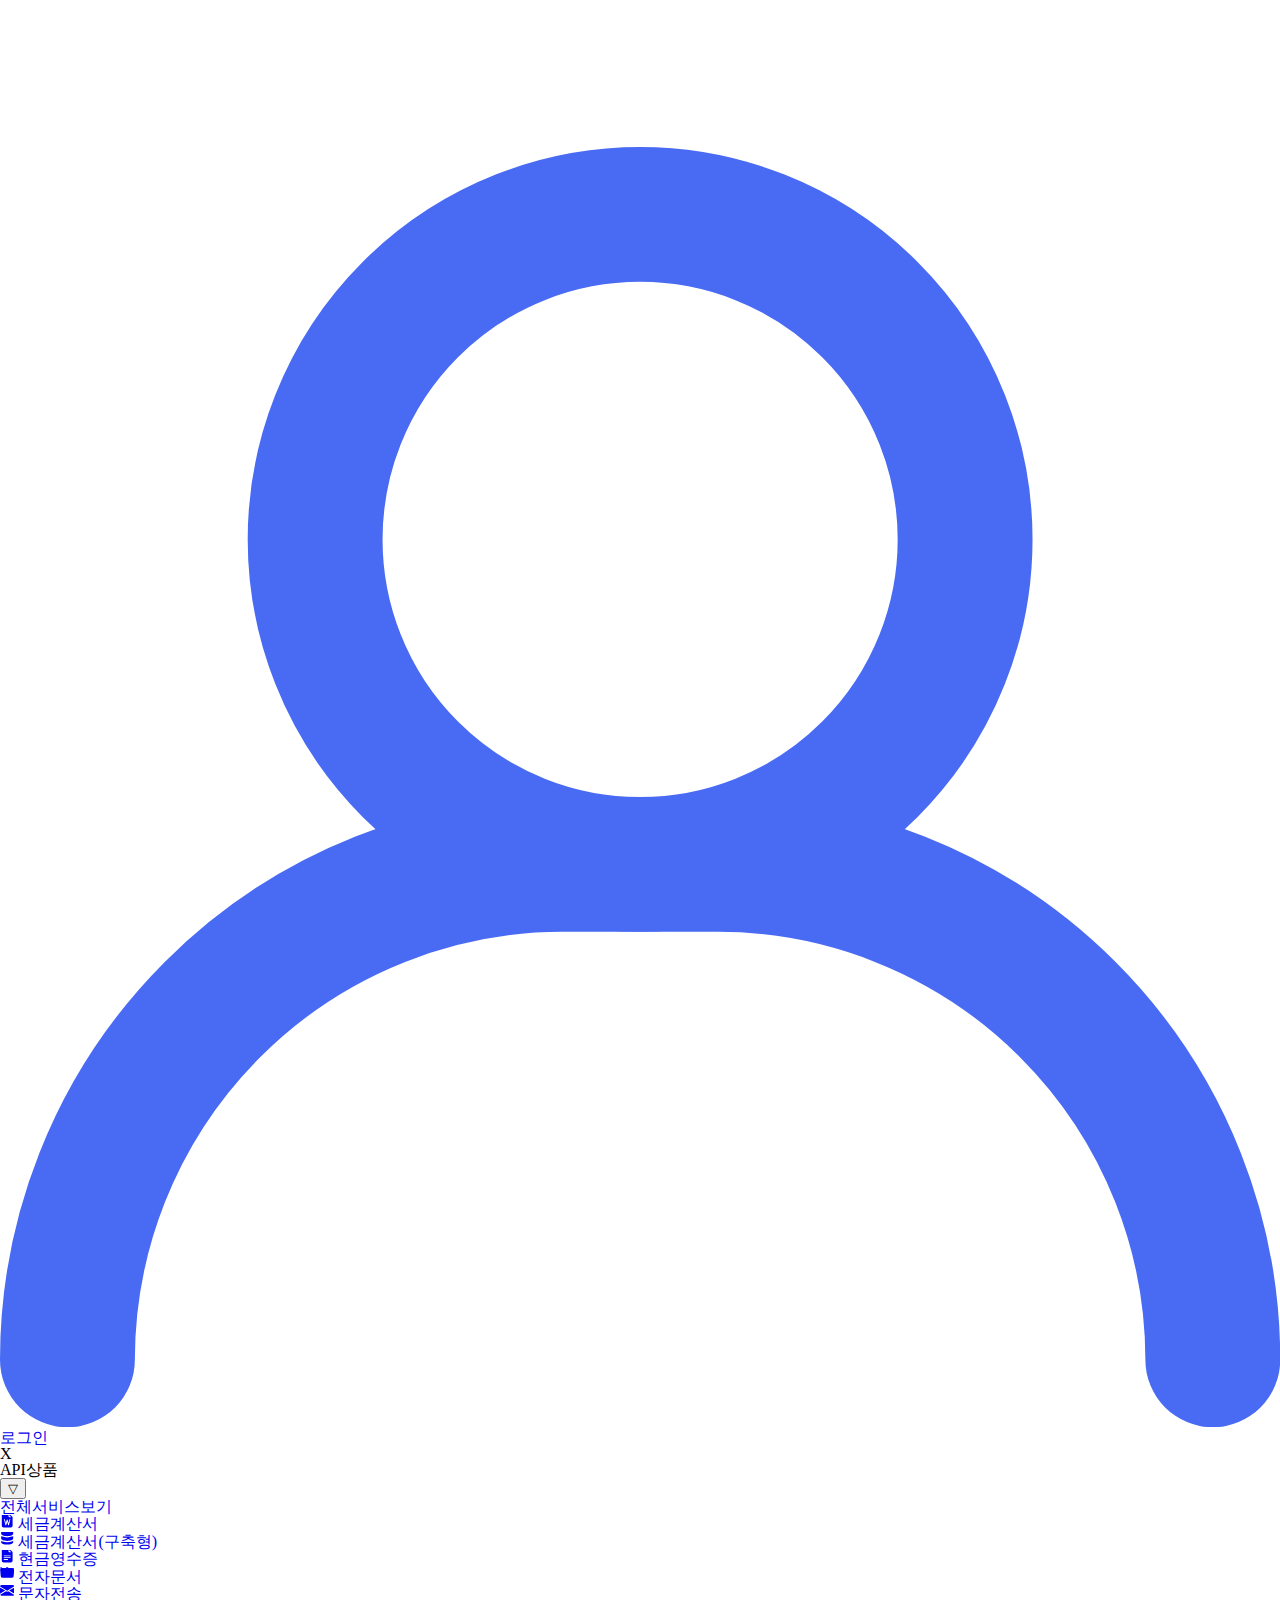
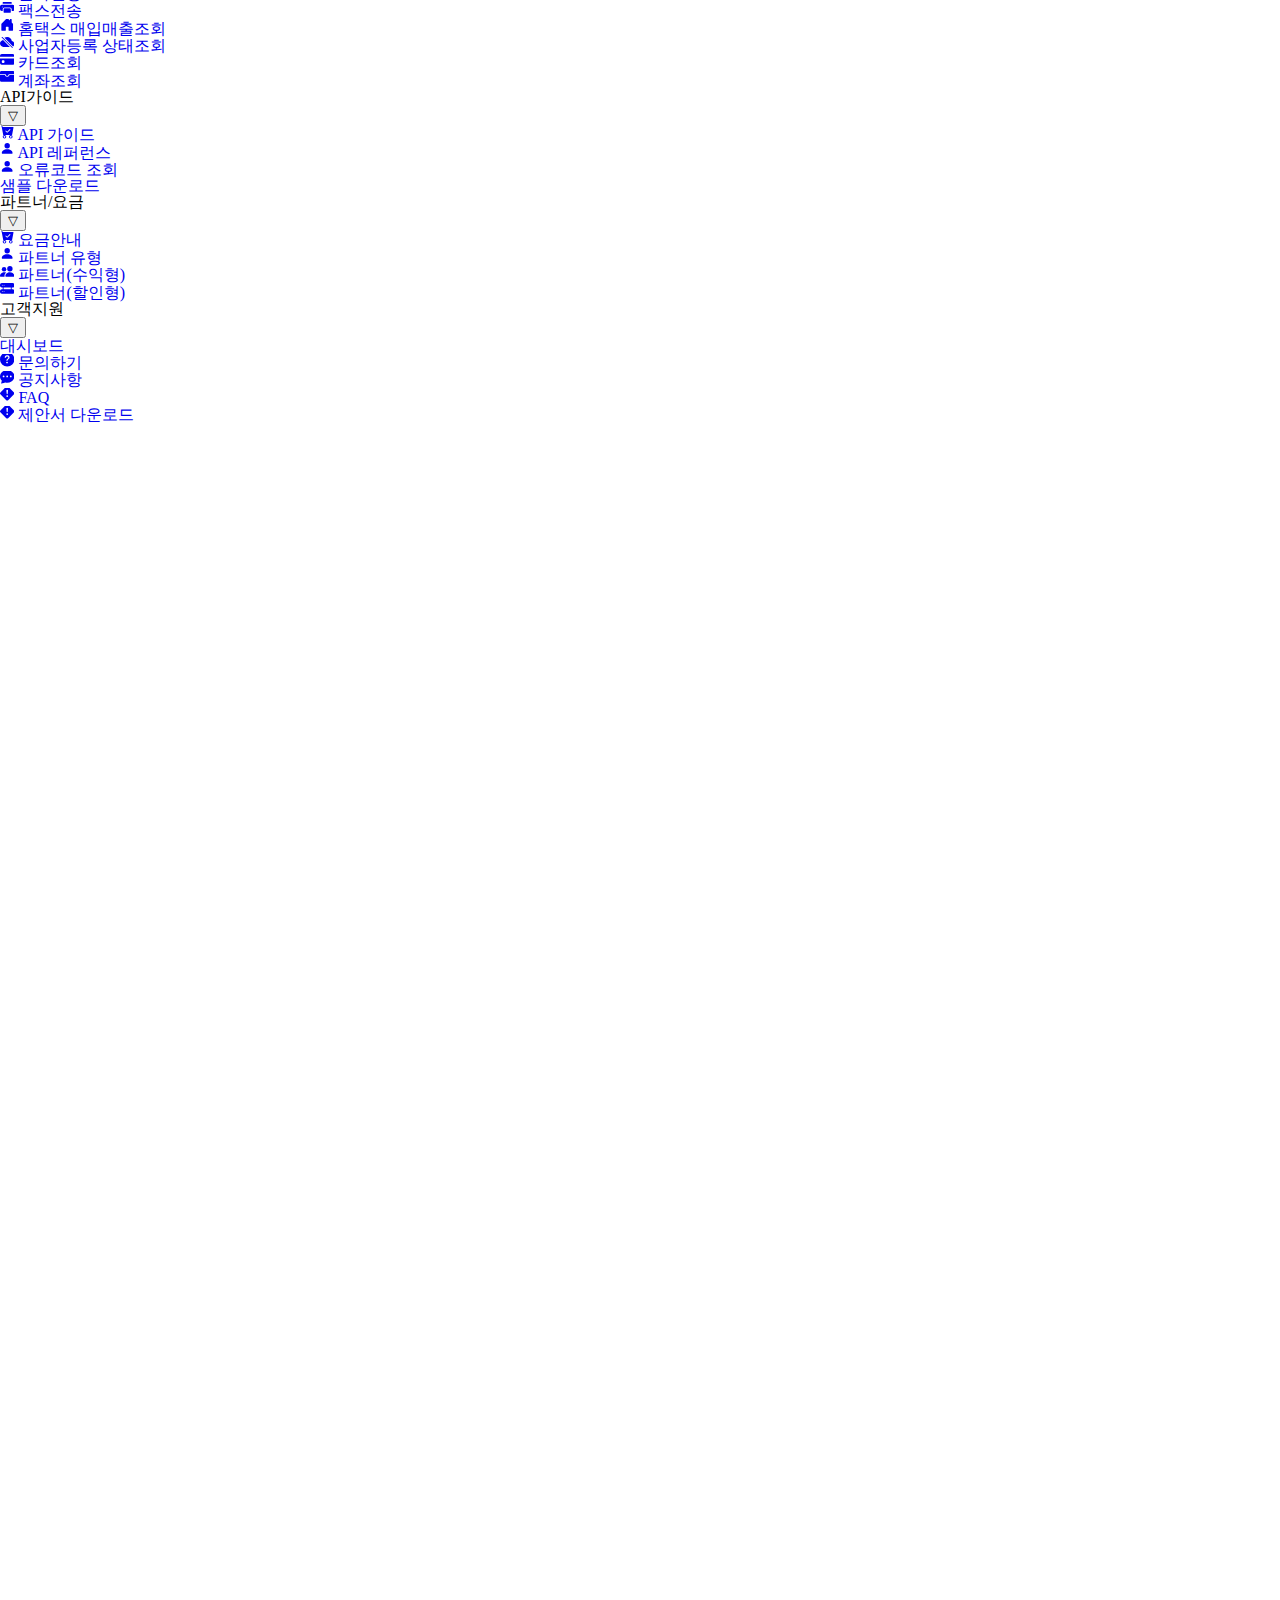
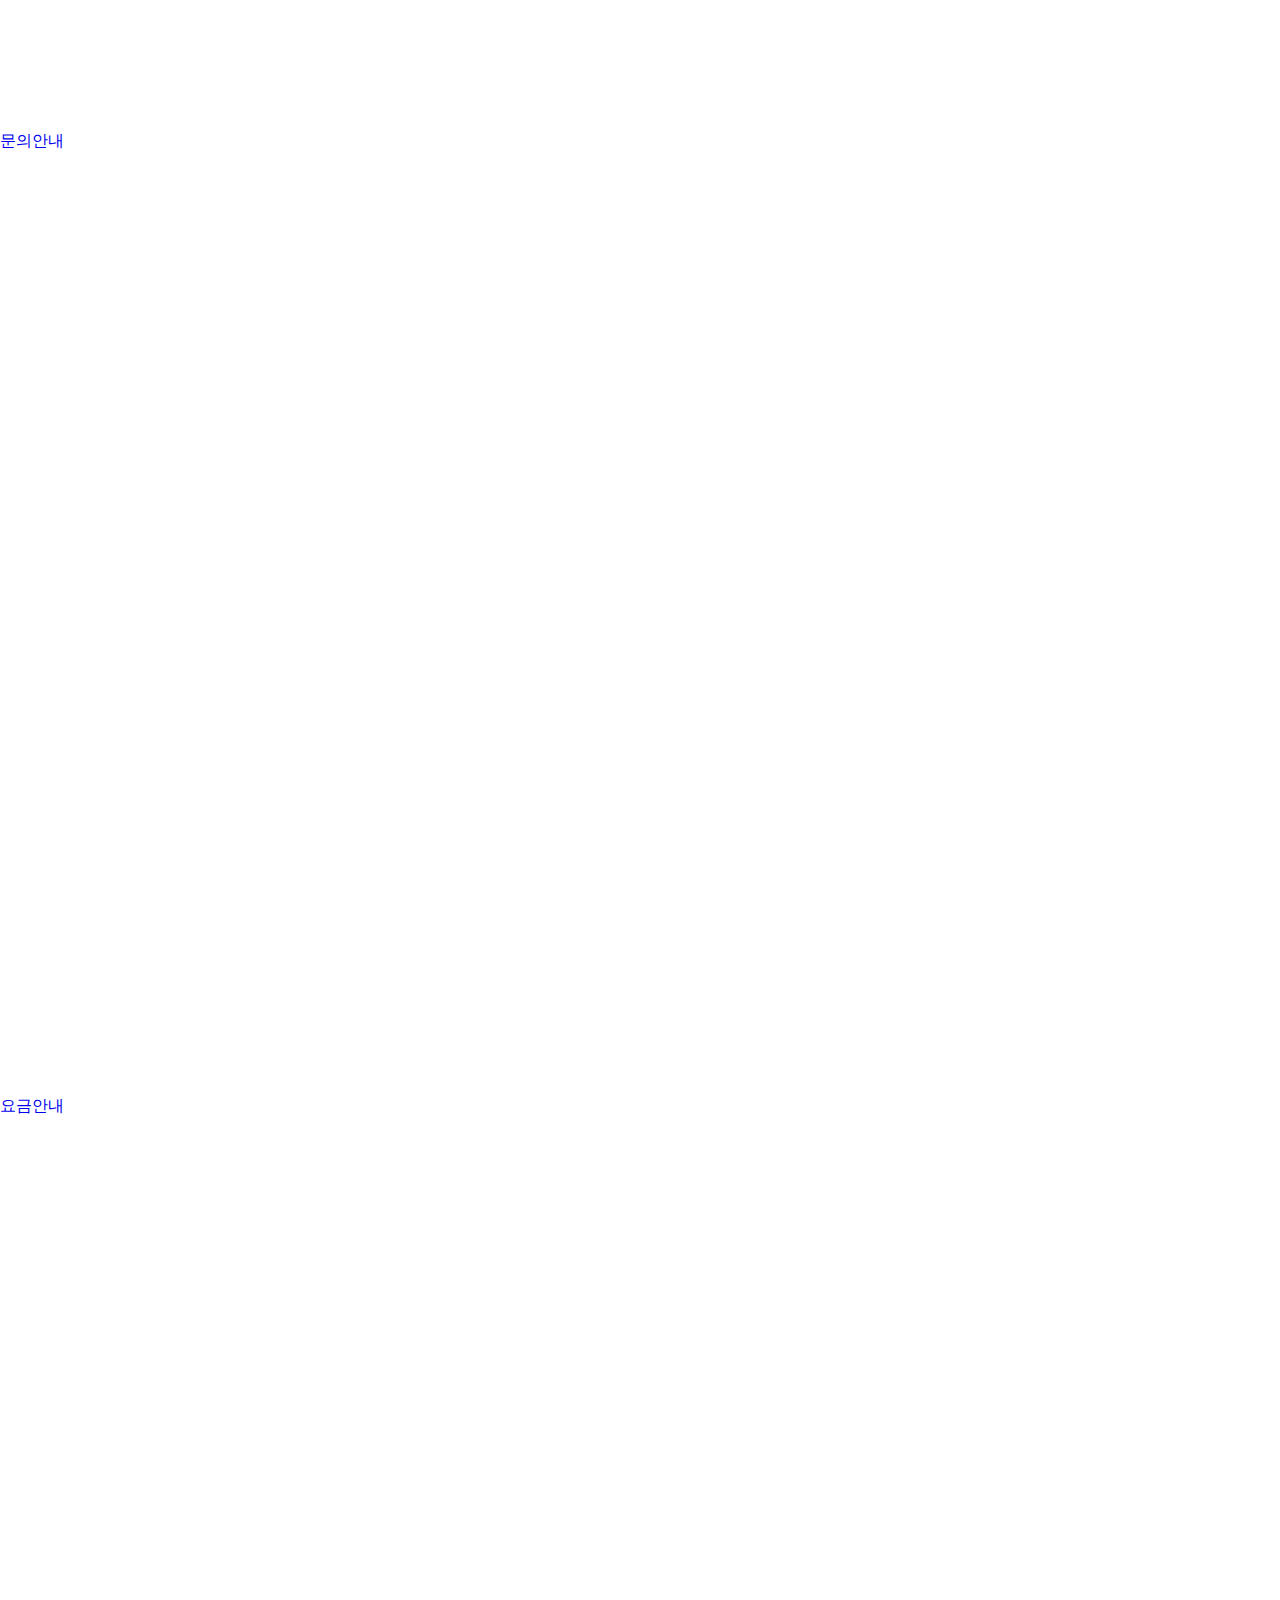
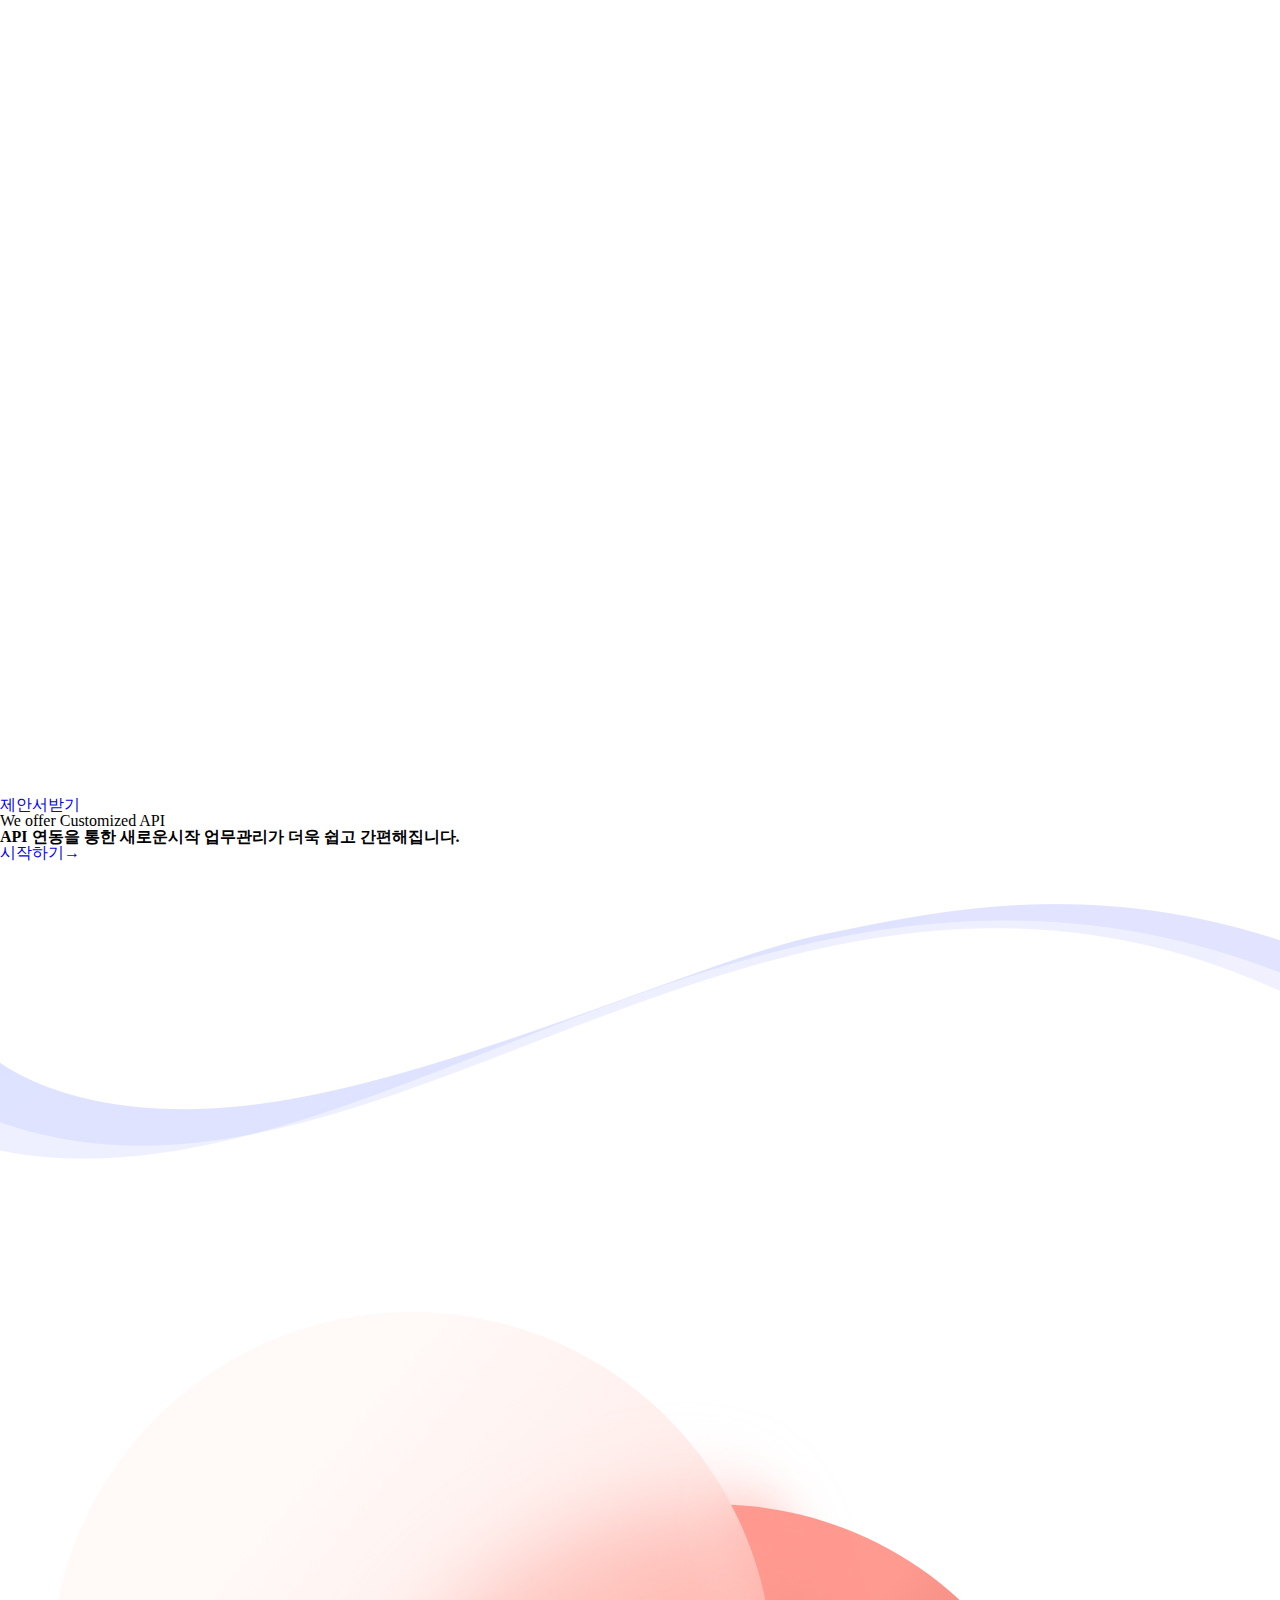
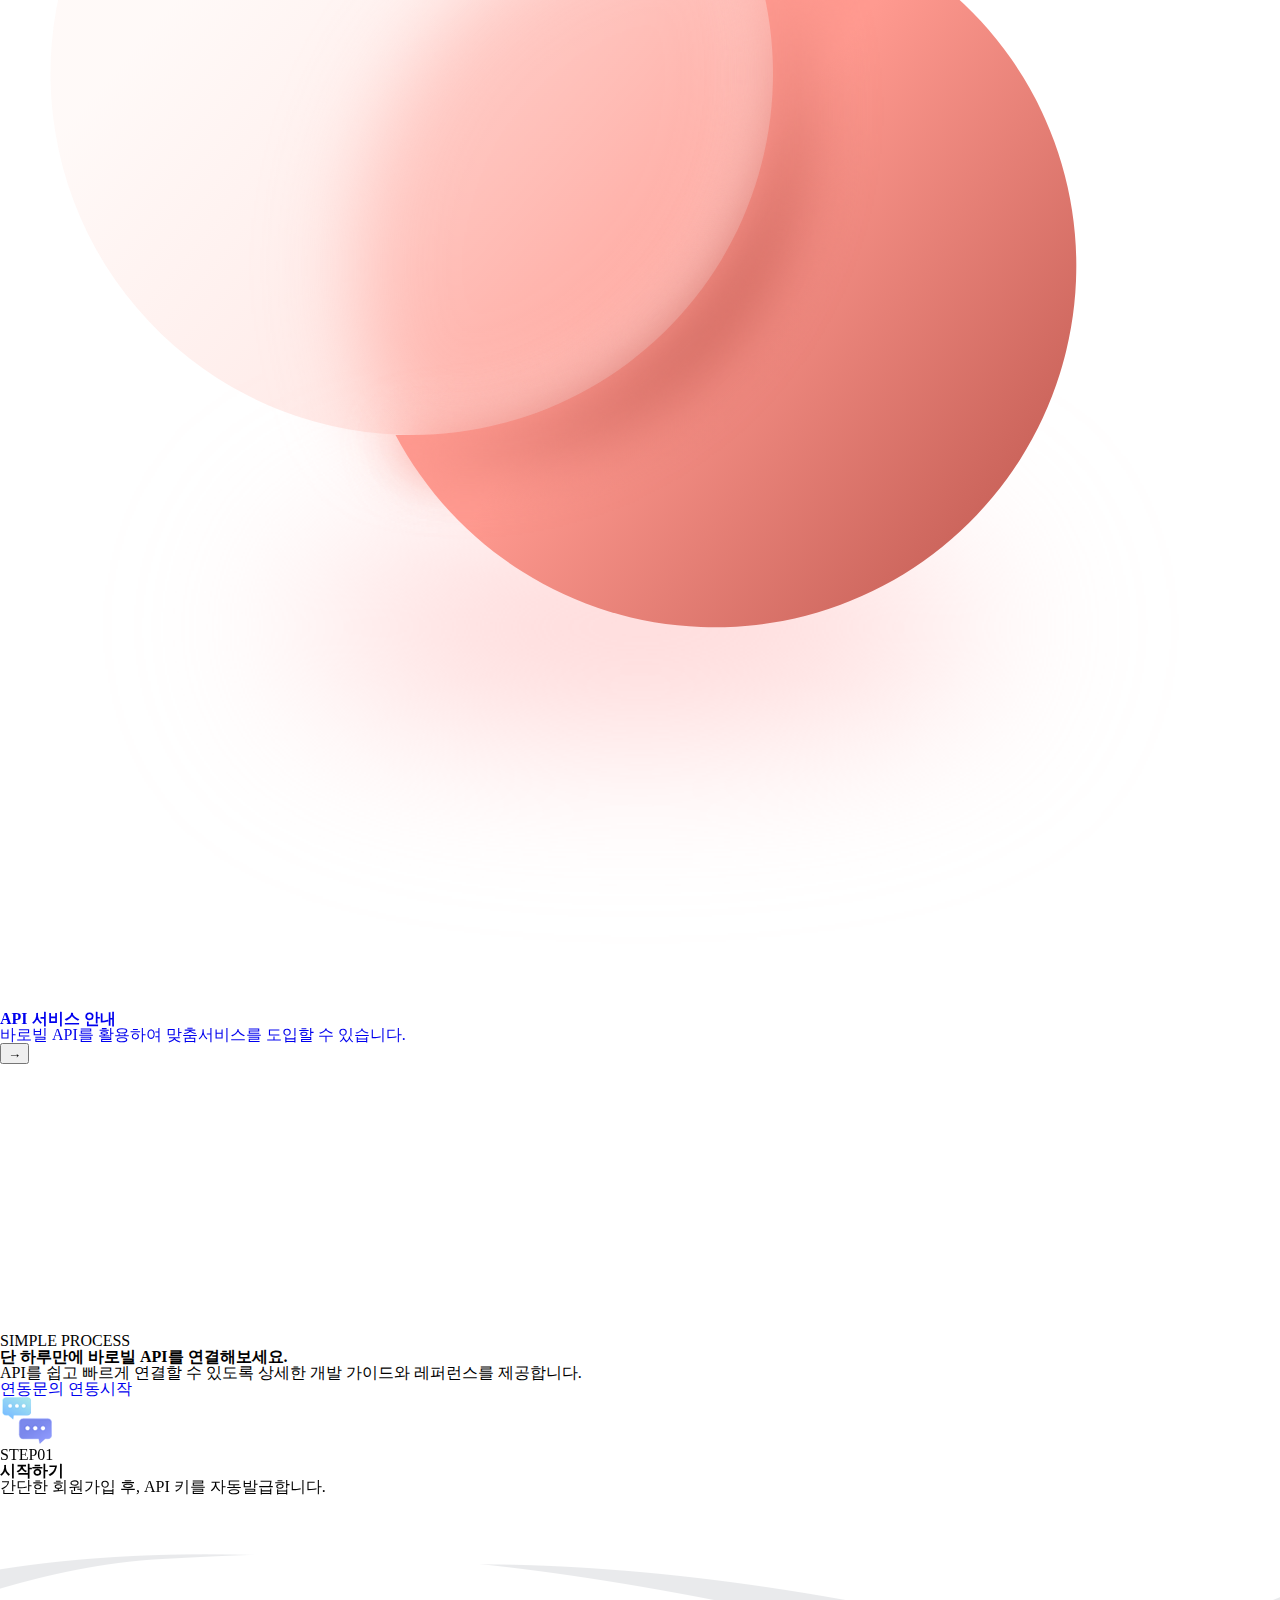
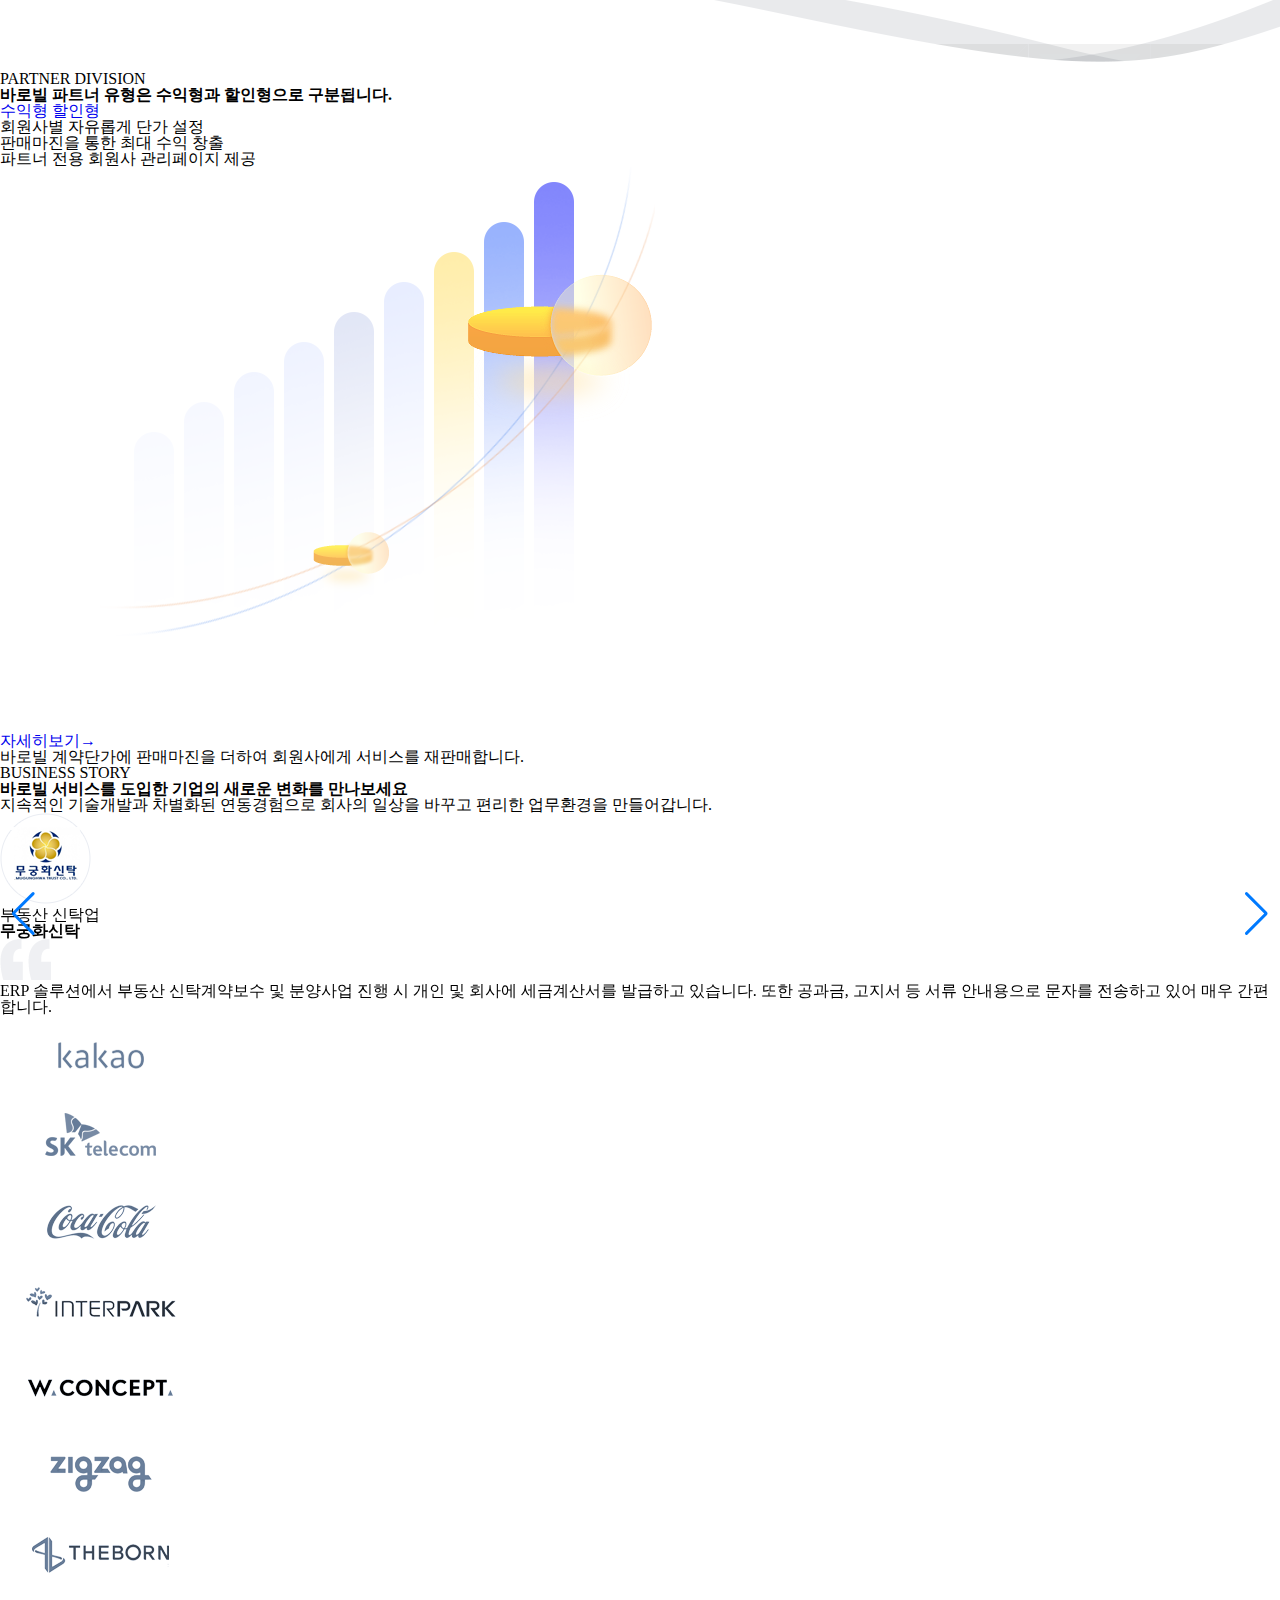
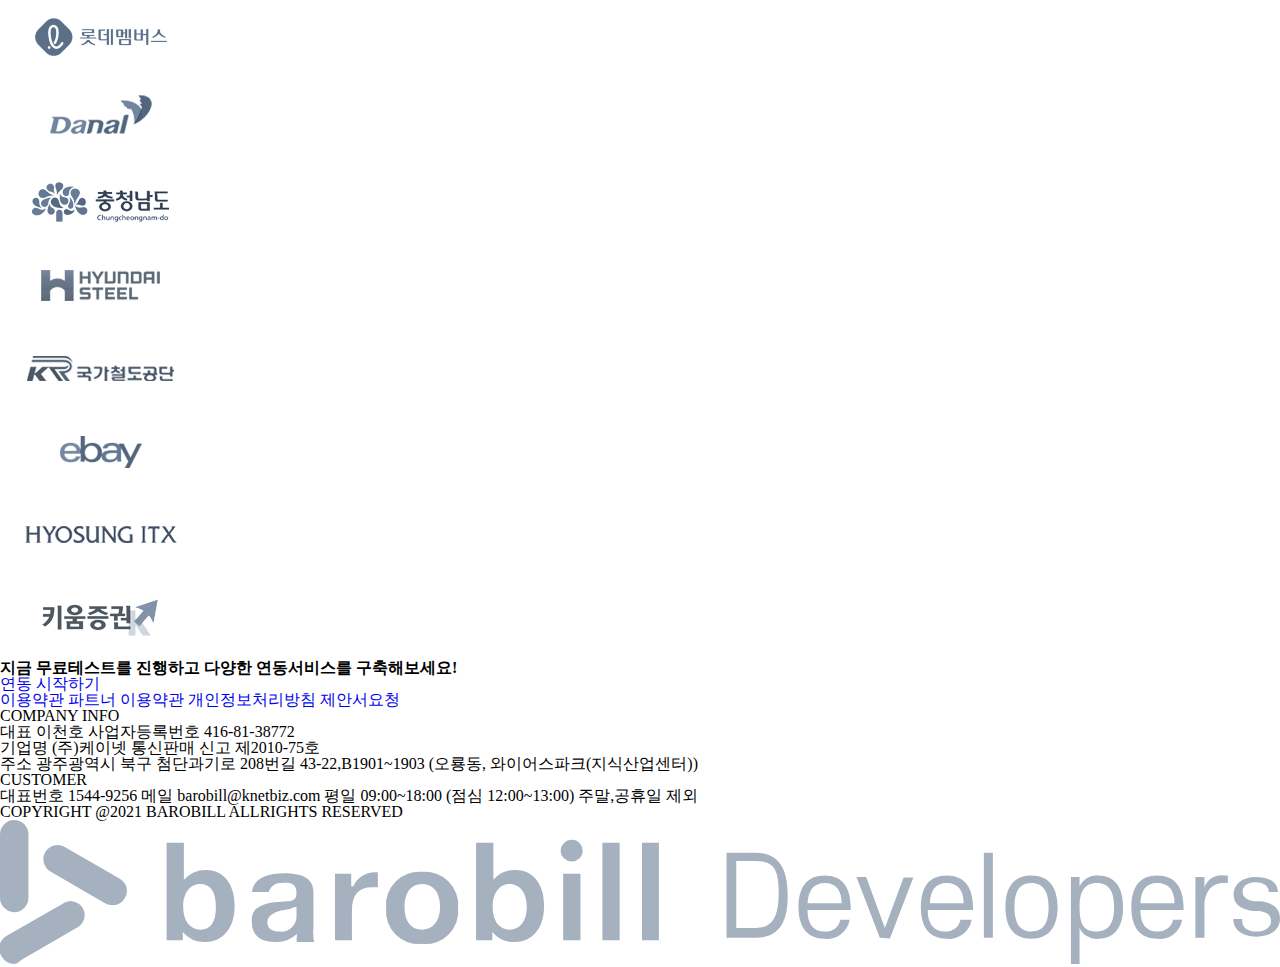
<file: index.html>
<!DOCTYPE html>
<html lang="en">

<head>
    <meta charset="UTF-8">
    <meta http-equiv="X-UA-Compatible" content="IE=edge">
    <meta name="viewport" content="width=device-width, initial-scale=1.0">
    <title>barobill-clone</title>
    <link rel="stylesheet" href="./index.css">
    <link rel="preconnect" href="https://fonts.googleapis.com">
    <link rel="preconnect" href="https://fonts.gstatic.com" crossorigin>
    <link
        href="https://fonts.googleapis.com/css2?family=Nunito+Sans&family=Playfair+Display:ital@1&family=Water+Brush&display=swap"
        rel="stylesheet">
    <script defer src="./index.js"></script>
    <link rel="stylesheet" href="https://unpkg.com/swiper/swiper-bundle.min.css" />
</head>

<body>
    <header>
        <div>
            <a href="#">
                <img src="./바로빌 개발자센터 _ 비즈니스 데이터 API 연동_ 전자세금계산서 구축/logo-white.svg" alt="">
            </a>
            <div class="burger">
                <div class="burger_icon">
                    <span></span>
                    <span></span>
                    <span></span>
                </div>
            </div>
        </div>
    </header>

    <div class="burger_popup">
        <div class="popup_all">
            <div class="popup-top">
                <a href="#">
                    <img src="./바로빌 개발자센터 _ 비즈니스 데이터 API 연동_ 전자세금계산서 구축/로그인 아이콘.svg" alt="">
                    <p>로그인</p>
                </a>
                <span>X</span>
            </div>
            <ul class="popup-middle">
                <li>
                    <p>API상품</p>
                    <button>▽</button>
                    <div class="sub_menu">
                        <ul>
                            <li><a href="#">
                                    <p>전체서비스보기</p>
                                </a>
                            </li>
                            <li>
                                <a href="#">
                                    <svg data-v-125ef032="" viewBox="0 0 16 16" width="1em" height="1em"
                                        focusable="false" role="img" aria-label="file earmark word fill"
                                        xmlns="http://www.w3.org/2000/svg" fill="currentColor"
                                        class="bi-file-earmark-word-fill text-gray-600 mr-1 b-icon bi"
                                        style="font-size: 90%;">
                                        <g data-v-125ef032="" transform="translate(0 -2)">
                                            <g data-v-125ef032="">
                                                <path
                                                    d="M9.293 0H4a2 2 0 0 0-2 2v12a2 2 0 0 0 2 2h8a2 2 0 0 0 2-2V4.707A1 1 0 0 0 13.707 4L10 .293A1 1 0 0 0 9.293 0zM9.5 3.5v-2l3 3h-2a1 1 0 0 1-1-1zM5.485 6.879l1.036 4.144.997-3.655a.5.5 0 0 1 .964 0l.997 3.655 1.036-4.144a.5.5 0 0 1 .97.242l-1.5 6a.5.5 0 0 1-.967.01L8 9.402l-1.018 3.73a.5.5 0 0 1-.967-.01l-1.5-6a.5.5 0 1 1 .97-.242z">
                                                </path>
                                            </g>
                                        </g>
                                    </svg>
                                    세금계산서
                                </a>
                            </li>
                            <li>
                                <a href="#">
                                    <svg data-v-125ef032="" viewBox="0 0 16 16" width="1em" height="1em"
                                        focusable="false" role="img" aria-label="server"
                                        xmlns="http://www.w3.org/2000/svg" fill="currentColor"
                                        class="bi-server text-gray-600 mr-1 b-icon bi" style="font-size: 90%;">
                                        <g data-v-125ef032="" transform="translate(0 -2)">
                                            <g data-v-125ef032="">
                                                <path
                                                    d="M1.333 2.667C1.333 1.194 4.318 0 8 0s6.667 1.194 6.667 2.667V4c0 1.473-2.985 2.667-6.667 2.667S1.333 5.473 1.333 4V2.667z">
                                                </path>
                                                <path
                                                    d="M1.333 6.334v3C1.333 10.805 4.318 12 8 12s6.667-1.194 6.667-2.667V6.334c-.43.32-.931.58-1.458.79C11.81 7.684 9.967 8 8 8c-1.967 0-3.81-.317-5.21-.876a6.508 6.508 0 0 1-1.457-.79z">
                                                </path>
                                                <path
                                                    d="M14.667 11.668c-.43.319-.931.578-1.458.789-1.4.56-3.242.876-5.209.876-1.967 0-3.81-.316-5.21-.876a6.51 6.51 0 0 1-1.457-.79v1.666C1.333 14.806 4.318 16 8 16s6.667-1.194 6.667-2.667v-1.665z">
                                                </path>
                                            </g>
                                        </g>
                                    </svg>
                                    세금계산서(구축형)
                                </a>
                            </li>
                            <li>
                                <a href="#">
                                    <svg data-v-125ef032="" viewBox="0 0 16 16" width="1em" height="1em"
                                        focusable="false" role="img" aria-label="file earmark text fill"
                                        xmlns="http://www.w3.org/2000/svg" fill="currentColor"
                                        class="bi-file-earmark-text-fill text-gray-600 mr-1 b-icon bi"
                                        style="font-size: 90%;">
                                        <g data-v-125ef032="" transform="translate(0 -2)">
                                            <g data-v-125ef032="">
                                                <path
                                                    d="M9.293 0H4a2 2 0 0 0-2 2v12a2 2 0 0 0 2 2h8a2 2 0 0 0 2-2V4.707A1 1 0 0 0 13.707 4L10 .293A1 1 0 0 0 9.293 0zM9.5 3.5v-2l3 3h-2a1 1 0 0 1-1-1zM4.5 9a.5.5 0 0 1 0-1h7a.5.5 0 0 1 0 1h-7zM4 10.5a.5.5 0 0 1 .5-.5h7a.5.5 0 0 1 0 1h-7a.5.5 0 0 1-.5-.5zm.5 2.5a.5.5 0 0 1 0-1h4a.5.5 0 0 1 0 1h-4z">
                                                </path>
                                            </g>
                                        </g>
                                    </svg>
                                    현금영수증
                                </a>
                            </li>
                            <li>
                                <a href="#">
                                    <svg data-v-125ef032="" viewBox="0 0 16 16" width="1em" height="1em"
                                        focusable="false" role="img" aria-label="folder fill"
                                        xmlns="http://www.w3.org/2000/svg" fill="currentColor"
                                        class="bi-folder-fill text-gray-600 mr-1 b-icon bi" style="font-size: 90%;">
                                        <g data-v-125ef032="" transform="translate(0 -2)">
                                            <g data-v-125ef032="">
                                                <path
                                                    d="M9.828 3h3.982a2 2 0 0 1 1.992 2.181l-.637 7A2 2 0 0 1 13.174 14H2.826a2 2 0 0 1-1.991-1.819l-.637-7a1.99 1.99 0 0 1 .342-1.31L.5 3a2 2 0 0 1 2-2h3.672a2 2 0 0 1 1.414.586l.828.828A2 2 0 0 0 9.828 3zm-8.322.12C1.72 3.042 1.95 3 2.19 3h5.396l-.707-.707A1 1 0 0 0 6.172 2H2.5a1 1 0 0 0-1 .981l.006.139z">
                                                </path>
                                            </g>
                                        </g>
                                    </svg>
                                    전자문서
                                </a>
                            </li>
                            <li>
                                <a href="#">
                                    <svg data-v-125ef032="" viewBox="0 0 16 16" width="1em" height="1em"
                                        focusable="false" role="img" aria-label="envelope fill"
                                        xmlns="http://www.w3.org/2000/svg" fill="currentColor"
                                        class="bi-envelope-fill text-gray-600 mr-1 b-icon bi" style="font-size: 90%;">
                                        <g data-v-125ef032="" transform="translate(0 -2)">
                                            <g data-v-125ef032="">
                                                <path
                                                    d="M.05 3.555A2 2 0 0 1 2 2h12a2 2 0 0 1 1.95 1.555L8 8.414.05 3.555zM0 4.697v7.104l5.803-3.558L0 4.697zM6.761 8.83l-6.57 4.027A2 2 0 0 0 2 14h12a2 2 0 0 0 1.808-1.144l-6.57-4.027L8 9.586l-1.239-.757zm3.436-.586L16 11.801V4.697l-5.803 3.546z">
                                                </path>
                                            </g>
                                        </g>
                                    </svg>
                                    문자전송
                                </a>
                            </li>
                            <li>
                                <a href="#">
                                    <svg data-v-125ef032="" viewBox="0 0 16 16" width="1em" height="1em"
                                        focusable="false" role="img" aria-label="printer fill"
                                        xmlns="http://www.w3.org/2000/svg" fill="currentColor"
                                        class="bi-printer-fill text-gray-600 mr-1 b-icon bi" style="font-size: 90%;">
                                        <g data-v-125ef032="" transform="translate(0 -2)">
                                            <g data-v-125ef032="">
                                                <path
                                                    d="M5 1a2 2 0 0 0-2 2v1h10V3a2 2 0 0 0-2-2H5zm6 8H5a1 1 0 0 0-1 1v3a1 1 0 0 0 1 1h6a1 1 0 0 0 1-1v-3a1 1 0 0 0-1-1z">
                                                </path>
                                                <path
                                                    d="M0 7a2 2 0 0 1 2-2h12a2 2 0 0 1 2 2v3a2 2 0 0 1-2 2h-1v-2a2 2 0 0 0-2-2H5a2 2 0 0 0-2 2v2H2a2 2 0 0 1-2-2V7zm2.5 1a.5.5 0 1 0 0-1 .5.5 0 0 0 0 1z">
                                                </path>
                                            </g>
                                        </g>
                                    </svg>
                                    팩스전송
                                </a>
                            </li>
                            <li>
                                <a href="#">
                                    <svg data-v-125ef032="" viewBox="0 0 16 16" width="1em" height="1em"
                                        focusable="false" role="img" aria-label="house door fill"
                                        xmlns="http://www.w3.org/2000/svg" fill="currentColor"
                                        class="bi-house-door-fill text-gray-600 mr-1 b-icon bi" style="font-size: 90%;">
                                        <g data-v-125ef032="" transform="translate(0 -2)">
                                            <g data-v-125ef032="">
                                                <path
                                                    d="M6.5 14.5v-3.505c0-.245.25-.495.5-.495h2c.25 0 .5.25.5.5v3.5a.5.5 0 0 0 .5.5h4a.5.5 0 0 0 .5-.5v-7a.5.5 0 0 0-.146-.354L13 5.793V2.5a.5.5 0 0 0-.5-.5h-1a.5.5 0 0 0-.5.5v1.293L8.354 1.146a.5.5 0 0 0-.708 0l-6 6A.5.5 0 0 0 1.5 7.5v7a.5.5 0 0 0 .5.5h4a.5.5 0 0 0 .5-.5z">
                                                </path>
                                            </g>
                                        </g>
                                    </svg>
                                    홈택스 매입매출조회
                                </a>
                            </li>
                            <li>
                                <a href="#">
                                    <svg data-v-125ef032="" viewBox="0 0 16 16" width="1em" height="1em"
                                        focusable="false" role="img" aria-label="cloud slash fill"
                                        xmlns="http://www.w3.org/2000/svg" fill="currentColor"
                                        class="bi-cloud-slash-fill text-gray-600 mr-1 b-icon bi"
                                        style="font-size: 90%;">
                                        <g data-v-125ef032="" transform="translate(0 -2)">
                                            <g data-v-125ef032="">
                                                <path fill-rule="evenodd"
                                                    d="M3.112 5.112a3.125 3.125 0 0 0-.17.613C1.266 6.095 0 7.555 0 9.318 0 11.366 1.708 13 3.781 13H11L3.112 5.112zm11.372 7.372L4.937 2.937A5.512 5.512 0 0 1 8 2c2.69 0 4.923 2 5.166 4.579C14.758 6.804 16 8.137 16 9.773a3.2 3.2 0 0 1-1.516 2.711zm-.838 1.87l-12-12 .708-.708 12 12-.707.707z">
                                                </path>
                                            </g>
                                        </g>
                                    </svg>
                                    사업자등록 상태조회
                                </a>
                            </li>
                            <li>
                                <a href="#">
                                    <svg data-v-125ef032="" viewBox="0 0 16 16" width="1em" height="1em"
                                        focusable="false" role="img" aria-label="credit card fill"
                                        xmlns="http://www.w3.org/2000/svg" fill="currentColor"
                                        class="bi-credit-card-fill text-gray-600 mr-1 b-icon bi"
                                        style="font-size: 90%;">
                                        <g data-v-125ef032="" transform="translate(0 -2)">
                                            <g data-v-125ef032="">
                                                <path
                                                    d="M0 4a2 2 0 0 1 2-2h12a2 2 0 0 1 2 2v1H0V4zm0 3v5a2 2 0 0 0 2 2h12a2 2 0 0 0 2-2V7H0zm3 2h1a1 1 0 0 1 1 1v1a1 1 0 0 1-1 1H3a1 1 0 0 1-1-1v-1a1 1 0 0 1 1-1z">
                                                </path>
                                            </g>
                                        </g>
                                    </svg>
                                    카드조회
                                </a>
                            </li>
                            <li>
                                <a href="#">
                                    <svg data-v-125ef032="" viewBox="0 0 16 16" width="1em" height="1em"
                                        focusable="false" role="img" aria-label="wallet fill"
                                        xmlns="http://www.w3.org/2000/svg" fill="currentColor"
                                        class="bi-wallet-fill text-gray-600 mr-1 b-icon bi" style="font-size: 90%;">
                                        <g data-v-125ef032="" transform="translate(0 -2)">
                                            <g data-v-125ef032="">
                                                <path
                                                    d="M1.5 2A1.5 1.5 0 0 0 0 3.5v2h6a.5.5 0 0 1 .5.5c0 .253.08.644.306.958.207.288.557.542 1.194.542.637 0 .987-.254 1.194-.542.226-.314.306-.705.306-.958a.5.5 0 0 1 .5-.5h6v-2A1.5 1.5 0 0 0 14.5 2h-13z">
                                                </path>
                                                <path
                                                    d="M16 6.5h-5.551a2.678 2.678 0 0 1-.443 1.042C9.613 8.088 8.963 8.5 8 8.5c-.963 0-1.613-.412-2.006-.958A2.679 2.679 0 0 1 5.551 6.5H0v6A1.5 1.5 0 0 0 1.5 14h13a1.5 1.5 0 0 0 1.5-1.5v-6z">
                                                </path>
                                            </g>
                                        </g>
                                    </svg>
                                    계좌조회
                                </a>
                            </li>
                        </ul>
                    </div>
                </li>
                <li>
                    <p>API가이드</p>
                    <button>▽</button>
                    <div class="sub_menu">
                        <ul>
                            <li>
                                <a href="#">
                                    <svg data-v-125ef032="" viewBox="0 0 16 16" width="1em" height="1em"
                                        focusable="false" role="img" aria-label="cart check fill"
                                        xmlns="http://www.w3.org/2000/svg" fill="currentColor"
                                        class="bi-cart-check-fill text-gray-600 mr-1 b-icon bi" style="font-size: 90%;">
                                        <g data-v-125ef032="" transform="translate(0 -2)">
                                            <g data-v-125ef032="">
                                                <path
                                                    d="M.5 1a.5.5 0 0 0 0 1h1.11l.401 1.607 1.498 7.985A.5.5 0 0 0 4 12h1a2 2 0 1 0 0 4 2 2 0 0 0 0-4h7a2 2 0 1 0 0 4 2 2 0 0 0 0-4h1a.5.5 0 0 0 .491-.408l1.5-8A.5.5 0 0 0 14.5 3H2.89l-.405-1.621A.5.5 0 0 0 2 1H.5zM6 14a1 1 0 1 1-2 0 1 1 0 0 1 2 0zm7 0a1 1 0 1 1-2 0 1 1 0 0 1 2 0zm-1.646-7.646l-3 3a.5.5 0 0 1-.708 0l-1.5-1.5a.5.5 0 1 1 .708-.708L8 8.293l2.646-2.647a.5.5 0 0 1 .708.708z">
                                                </path>
                                            </g>
                                        </g>
                                    </svg>
                                    API 가이드
                                </a>
                            </li>
                            <li>
                                <a href="#">
                                    <svg data-v-125ef032="" viewBox="0 0 16 16" width="1em" height="1em"
                                        focusable="false" role="img" aria-label="person fill"
                                        xmlns="http://www.w3.org/2000/svg" fill="currentColor"
                                        class="bi-person-fill text-gray-600 mr-1 b-icon bi" style="font-size: 90%;">
                                        <g data-v-125ef032="" transform="translate(0 -2)">
                                            <g data-v-125ef032="">
                                                <path
                                                    d="M3 14s-1 0-1-1 1-4 6-4 6 3 6 4-1 1-1 1H3zm5-6a3 3 0 1 0 0-6 3 3 0 0 0 0 6z">
                                                </path>
                                            </g>
                                        </g>
                                    </svg>
                                    API 레퍼런스
                                </a>
                            </li>
                            <li>
                                <a href="#">
                                    <svg data-v-125ef032="" viewBox="0 0 16 16" width="1em" height="1em"
                                        focusable="false" role="img" aria-label="person fill"
                                        xmlns="http://www.w3.org/2000/svg" fill="currentColor"
                                        class="bi-person-fill text-gray-600 mr-1 b-icon bi" style="font-size: 90%;">
                                        <g data-v-125ef032="" transform="translate(0 -2)">
                                            <g data-v-125ef032="">
                                                <path
                                                    d="M3 14s-1 0-1-1 1-4 6-4 6 3 6 4-1 1-1 1H3zm5-6a3 3 0 1 0 0-6 3 3 0 0 0 0 6z">
                                                </path>
                                            </g>
                                        </g>
                                    </svg>
                                    오류코드 조회
                                </a>
                            </li>
                        </ul>
                    </div>
                </li>
                <li><a href="#">샘플 다운로드</a></li>
                <li>
                    <p>파트너/요금</p>
                    <button>▽</button>
                    <div class="sub_menu">
                        <ul>
                            <li>
                                <a href="#">
                                    <svg data-v-125ef032="" viewBox="0 0 16 16" width="1em" height="1em"
                                        focusable="false" role="img" aria-label="cart check fill"
                                        xmlns="http://www.w3.org/2000/svg" fill="currentColor"
                                        class="bi-cart-check-fill text-gray-600 mr-1 b-icon bi" style="font-size: 90%;">
                                        <g data-v-125ef032="" transform="translate(0 -2)">
                                            <g data-v-125ef032="">
                                                <path
                                                    d="M.5 1a.5.5 0 0 0 0 1h1.11l.401 1.607 1.498 7.985A.5.5 0 0 0 4 12h1a2 2 0 1 0 0 4 2 2 0 0 0 0-4h7a2 2 0 1 0 0 4 2 2 0 0 0 0-4h1a.5.5 0 0 0 .491-.408l1.5-8A.5.5 0 0 0 14.5 3H2.89l-.405-1.621A.5.5 0 0 0 2 1H.5zM6 14a1 1 0 1 1-2 0 1 1 0 0 1 2 0zm7 0a1 1 0 1 1-2 0 1 1 0 0 1 2 0zm-1.646-7.646l-3 3a.5.5 0 0 1-.708 0l-1.5-1.5a.5.5 0 1 1 .708-.708L8 8.293l2.646-2.647a.5.5 0 0 1 .708.708z">
                                                </path>
                                            </g>
                                        </g>
                                    </svg>
                                    요금안내
                                </a>
                            </li>
                            <li>
                                <a href="#">
                                    <svg data-v-125ef032="" viewBox="0 0 16 16" width="1em" height="1em"
                                        focusable="false" role="img" aria-label="person fill"
                                        xmlns="http://www.w3.org/2000/svg" fill="currentColor"
                                        class="bi-person-fill text-gray-600 mr-1 b-icon bi" style="font-size: 90%;">
                                        <g data-v-125ef032="" transform="translate(0 -2)">
                                            <g data-v-125ef032="">
                                                <path
                                                    d="M3 14s-1 0-1-1 1-4 6-4 6 3 6 4-1 1-1 1H3zm5-6a3 3 0 1 0 0-6 3 3 0 0 0 0 6z">
                                                </path>
                                            </g>
                                        </g>
                                    </svg>
                                    파트너 유형
                                </a>
                            </li>
                            <li>
                                <a href="#">
                                    <svg data-v-125ef032="" viewBox="0 0 16 16" width="1em" height="1em"
                                        focusable="false" role="img" aria-label="people fill"
                                        xmlns="http://www.w3.org/2000/svg" fill="currentColor"
                                        class="bi-people-fill text-gray-600 mr-1 b-icon bi" style="font-size: 90%;">
                                        <g data-v-125ef032="" transform="translate(0 -2)">
                                            <g data-v-125ef032="">
                                                <path
                                                    d="M7 14s-1 0-1-1 1-4 5-4 5 3 5 4-1 1-1 1H7zm4-6a3 3 0 1 0 0-6 3 3 0 0 0 0 6z">
                                                </path>
                                                <path fill-rule="evenodd"
                                                    d="M5.216 14A2.238 2.238 0 0 1 5 13c0-1.355.68-2.75 1.936-3.72A6.325 6.325 0 0 0 5 9c-4 0-5 3-5 4s1 1 1 1h4.216z">
                                                </path>
                                                <path d="M4.5 8a2.5 2.5 0 1 0 0-5 2.5 2.5 0 0 0 0 5z"></path>
                                            </g>
                                        </g>
                                    </svg>
                                    파트너(수익형)
                                </a>
                            </li>
                            <li>
                                <a href="#">
                                    <svg data-v-125ef032="" viewBox="0 0 16 16" width="1em" height="1em"
                                        focusable="false" role="img" aria-label="hdd rack fill"
                                        xmlns="http://www.w3.org/2000/svg" fill="currentColor"
                                        class="bi-hdd-rack-fill text-gray-600 mr-1 b-icon bi" style="font-size: 90%;">
                                        <g data-v-125ef032="" transform="translate(0 -2)">
                                            <g data-v-125ef032="">
                                                <path
                                                    d="M2 2a2 2 0 0 0-2 2v1a2 2 0 0 0 2 2h1v2H2a2 2 0 0 0-2 2v1a2 2 0 0 0 2 2h12a2 2 0 0 0 2-2v-1a2 2 0 0 0-2-2h-1V7h1a2 2 0 0 0 2-2V4a2 2 0 0 0-2-2H2zm.5 3a.5.5 0 1 1 0-1 .5.5 0 0 1 0 1zm2 0a.5.5 0 1 1 0-1 .5.5 0 0 1 0 1zm-2 7a.5.5 0 1 1 0-1 .5.5 0 0 1 0 1zm2 0a.5.5 0 1 1 0-1 .5.5 0 0 1 0 1zM12 7v2H4V7h8z">
                                                </path>
                                            </g>
                                        </g>
                                    </svg>
                                    파트너(할인형)
                                </a>
                            </li>
                        </ul>
                    </div>
                </li>
                <li>
                    <p>고객지원</p>
                    <button>▽</button>
                    <div class="sub_menu">
                        <ul>
                            <li>
                                <a href="#">
                                    대시보드
                                </a>
                            </li>
                            <li>
                                <a href="#">
                                    <svg data-v-125ef032="" viewBox="0 0 16 16" width="1em" height="1em"
                                        focusable="false" role="img" aria-label="question circle fill"
                                        xmlns="http://www.w3.org/2000/svg" fill="currentColor"
                                        class="bi-question-circle-fill text-gray-600 mr-1 b-icon bi"
                                        style="font-size: 90%;">
                                        <g data-v-125ef032="" transform="translate(0 -2)">
                                            <g data-v-125ef032="">
                                                <path
                                                    d="M16 8A8 8 0 1 1 0 8a8 8 0 0 1 16 0zM5.496 6.033h.825c.138 0 .248-.113.266-.25.09-.656.54-1.134 1.342-1.134.686 0 1.314.343 1.314 1.168 0 .635-.374.927-.965 1.371-.673.489-1.206 1.06-1.168 1.987l.003.217a.25.25 0 0 0 .25.246h.811a.25.25 0 0 0 .25-.25v-.105c0-.718.273-.927 1.01-1.486.609-.463 1.244-.977 1.244-2.056 0-1.511-1.276-2.241-2.673-2.241-1.267 0-2.655.59-2.75 2.286a.237.237 0 0 0 .241.247zm2.325 6.443c.61 0 1.029-.394 1.029-.927 0-.552-.42-.94-1.029-.94-.584 0-1.009.388-1.009.94 0 .533.425.927 1.01.927z">
                                                </path>
                                            </g>
                                        </g>
                                    </svg>
                                    문의하기
                                </a>
                            </li>
                            <li>
                                <a href="#">
                                    <svg data-v-125ef032="" viewBox="0 0 16 16" width="1em" height="1em"
                                        focusable="false" role="img" aria-label="chat dots fill"
                                        xmlns="http://www.w3.org/2000/svg" fill="currentColor"
                                        class="bi-chat-dots-fill text-gray-600 mr-1 b-icon bi" style="font-size: 90%;">
                                        <g data-v-125ef032="" transform="translate(0 -2)">
                                            <g data-v-125ef032="">
                                                <path
                                                    d="M16 8c0 3.866-3.582 7-8 7a9.06 9.06 0 0 1-2.347-.306c-.584.296-1.925.864-4.181 1.234-.2.032-.352-.176-.273-.362.354-.836.674-1.95.77-2.966C.744 11.37 0 9.76 0 8c0-3.866 3.582-7 8-7s8 3.134 8 7zM5 8a1 1 0 1 0-2 0 1 1 0 0 0 2 0zm4 0a1 1 0 1 0-2 0 1 1 0 0 0 2 0zm3 1a1 1 0 1 0 0-2 1 1 0 0 0 0 2z">
                                                </path>
                                            </g>
                                        </g>
                                    </svg>
                                    공지사항
                                </a>
                            </li>
                            <li>
                                <a href="#">
                                    <svg data-v-125ef032="" viewBox="0 0 16 16" width="1em" height="1em"
                                        focusable="false" role="img" aria-label="exclamation diamond fill"
                                        xmlns="http://www.w3.org/2000/svg" fill="currentColor"
                                        class="bi-exclamation-diamond-fill text-gray-600 mr-1 b-icon bi"
                                        style="font-size: 90%;">
                                        <g data-v-125ef032="" transform="translate(0 -2)">
                                            <g data-v-125ef032="">
                                                <path
                                                    d="M9.05.435c-.58-.58-1.52-.58-2.1 0L.436 6.95c-.58.58-.58 1.519 0 2.098l6.516 6.516c.58.58 1.519.58 2.098 0l6.516-6.516c.58-.58.58-1.519 0-2.098L9.05.435zM8 4c.535 0 .954.462.9.995l-.35 3.507a.552.552 0 0 1-1.1 0L7.1 4.995A.905.905 0 0 1 8 4zm.002 6a1 1 0 1 1 0 2 1 1 0 0 1 0-2z">
                                                </path>
                                            </g>
                                        </g>
                                    </svg>
                                    FAQ
                                </a>
                            </li>
                            <li>
                                <a href="#">
                                    <svg data-v-125ef032="" viewBox="0 0 16 16" width="1em" height="1em"
                                        focusable="false" role="img" aria-label="exclamation diamond fill"
                                        xmlns="http://www.w3.org/2000/svg" fill="currentColor"
                                        class="bi-exclamation-diamond-fill text-gray-600 mr-1 b-icon bi"
                                        style="font-size: 90%;">
                                        <g data-v-125ef032="" transform="translate(0 -2)">
                                            <g data-v-125ef032="">
                                                <path
                                                    d="M9.05.435c-.58-.58-1.52-.58-2.1 0L.436 6.95c-.58.58-.58 1.519 0 2.098l6.516 6.516c.58.58 1.519.58 2.098 0l6.516-6.516c.58-.58.58-1.519 0-2.098L9.05.435zM8 4c.535 0 .954.462.9.995l-.35 3.507a.552.552 0 0 1-1.1 0L7.1 4.995A.905.905 0 0 1 8 4zm.002 6a1 1 0 1 1 0 2 1 1 0 0 1 0-2z">
                                                </path>
                                            </g>
                                        </g>
                                    </svg>
                                    제안서 다운로드
                                </a>
                            </li>
                        </ul>
                    </div>
                </li>
            </ul>
            <div class="burger-down">
                <a href="#">
                    <svg version="1.1" id="Layer_1" xmlns="http://www.w3.org/2000/svg"
                        xmlns:xlink="http://www.w3.org/1999/xlink" x="0px" y="0px" viewBox="0 0 18.8 19.2"
                        style="enable-background:new 0 0 18.8 19.2;" xml:space="preserve">
                        <style type="text/css">
                            .st0 {
                                fill: none;
                                stroke: #FFFFFF;
                                stroke-width: 1.75;
                                stroke-linecap: round;
                                stroke-linejoin: round;
                            }
                        </style>
                        <g>
                            <g id="Icons">
                                <path class="st0" d="M2.5,11.4l-1.2,1.4C1,13.2,0.9,13.6,0.9,14v2.7c0,0.9,0.7,1.5,1.5,1.5h13.9c0.9,0,1.5-0.7,1.5-1.5
			c0,0,0,0,0,0V14c0-0.5-0.2-0.9-0.5-1.2l-1.2-1.4" />
                                <polyline class="st0" points="4.9,7.4 9.4,11.9 13.9,7.4 		" />
                                <line class="st0" x1="9.4" y1="0.9" x2="9.4" y2="11.6" />
                            </g>
                        </g>
                    </svg>

                    <p>문의안내</p>
                </a>
                <a href="#">
                    <svg version="1.1" id="Layer_1" xmlns="http://www.w3.org/2000/svg"
                        xmlns:xlink="http://www.w3.org/1999/xlink" x="0px" y="0px" viewBox="0 0 20.7 15.3"
                        style="enable-background:new 0 0 20.7 15.3;" xml:space="preserve">
                        <style type="text/css">
                            .st0 {
                                fill: none;
                                stroke: #FFFFFF;
                                stroke-width: 1.58;
                                stroke-linecap: round;
                                stroke-linejoin: round;
                            }
                        </style>
                        <g>
                            <g id="Icons">
                                <path class="st0" d="M19.9,9v3.4c0,1.2-0.9,2.1-2.1,2.1H2.9c-1.2,0-2.1-0.9-2.1-2.1c0,0,0,0,0,0V2.9c0-1.2,0.9-2.1,2.1-2.1
			c0,0,0,0,0,0h14.9c1.2,0,2.1,0.9,2.1,2.1v3" />
                                <line class="st0" x1="0.8" y1="5.9" x2="19.9" y2="5.9" />
                                <line class="st0" x1="4.7" y1="10.3" x2="9" y2="10.3" />
                            </g>
                        </g>
                    </svg>

                    <p>요금안내</p>
                </a>
                <a href="#">
                    <svg version="1.1" id="Layer_1" xmlns="http://www.w3.org/2000/svg"
                        xmlns:xlink="http://www.w3.org/1999/xlink" x="0px" y="0px" viewBox="0 0 18.5 18.5"
                        style="enable-background:new 0 0 18.5 18.5;" xml:space="preserve">
                        <style type="text/css">
                            .st0 {
                                fill: none;
                                stroke: #FFFFFF;
                                stroke-width: 1.76;
                                stroke-linecap: round;
                                stroke-linejoin: round;
                            }
                        </style>
                        <g>
                            <g id="Icons">
                                <path class="st0" d="M2.1,12.4l-1.3,5.2l5.2-1.3L16.8,5.6c1.1-1.1,1.1-2.8,0-3.9c0,0,0,0,0,0l0,0c-1.1-1.1-2.8-1.1-3.9,0L2.1,12.4
			z" />
                                <line class="st0" x1="12.6" y1="4.2" x2="14.8" y2="6.4" />
                                <line class="st0" x1="1.4" y1="15.6" x2="2.8" y2="17.1" />
                                <line class="st0" x1="7.8" y1="17.6" x2="17.6" y2="17.6" />
                            </g>
                        </g>
                    </svg>
                    <p>제안서받기</p>
                </a>

            </div>
        </div>
    </div>


    <main>
        <div class="section1">
            <p>We offer Customized API</p>
            <h2>API 연동을 통한 새로운시작
                업무관리가 더욱 쉽고
                간편해집니다.
            </h2>
            <a href="#">
                <p>시작하기→</p>
            </a>
            <img src="./바로빌 개발자센터 _ 비즈니스 데이터 API 연동_ 전자세금계산서 구축/wave-01.png" alt="">
        </div>

        <div class="section2 swiper mySwiper">
            <div class="moem swiper-wrapper">
                <div class="card swiper-slide">
                    <a href="#">
                        <img src="./section2/1.svg" alt="">
                        <b>API 서비스 안내</b>
                        <p>바로빌 API를 활용하여 맞춤서비스를
                            도입할 수 있습니다.
                        </p>
                        <button>→</button>
                    </a>
                </div>
                <div class="card swiper-slide">
                    <a href="#">
                        <img src="./section2/2.svg" alt="">
                        <b>개발가이드 안내</b>
                        <p>개발 시작 단계부터 API활용법까지
                            상세하게 안내합니다.
                        </p>
                        <button>→</button>
                    </a>
                </div>
                <div class="card swiper-slide">
                    <a href="#">
                        <img src="./section2/3.svg" alt="">
                        <b>파트너유형 안내</b>
                        <p>기업환경에 맞는 파트너 유형으로
                            연동할 수 있습니다.
                        </p>
                        <button>→</button>
                    </a>
                </div>
                <div class="card swiper-slide">
                    <a href="#">
                        <img src="./section2/4.svg" alt="">
                        <b>견적 문의하기</b>
                        <p>기업환경에 맞는 파트너 유형으로
                            연동할 수 있습니다.
                        </p>
                        <button>→</button>
                    </a>
                </div>
                <div class="card swiper-slide">
                    <a href="#">
                        <img src="./section2/5.svg" alt="">
                        <b>테스트 시작하기</b>
                        <p>테스트를 통해 연동서비스를 쉽고
                            빠르게 체험할할 수 있습니다.
                        </p>
                        <button>→</button>
                    </a>
                </div>
            </div>
        </div>

        <div class="section3">
            <p>SIMPLE PROCESS</p>
            <h2>단 하루만에 바로빌 API를
                연결해보세요.
            </h2>
            <p>
                API를 쉽고 빠르게 연결할 수 있도록
                상세한 개발 가이드와 레퍼런스를 제공합니다.
            </p>
            <div class="tab">
                <a href="#">연동문의</a>
                <a href="#">연동시작</a>
            </div>

            <div class="section3-1 swiper mySwiper">
                <div class="line swiper-wrapper">
                    <div class="step swiper-slide">
                        <img src="./바로빌 개발자센터 _ 비즈니스 데이터 API 연동_ 전자세금계산서 구축/회원가입 아이콘.png" alt="">
                        <div>
                            <p>STEP01</p>
                            <b>시작하기</b>
                            <p>간단한 회원가입 후,
                                API 키를 자동발급합니다.
                            </p>
                        </div>
                    </div>
                    <div class="step swiper-slide">
                        <img src="./바로빌 개발자센터 _ 비즈니스 데이터 API 연동_ 전자세금계산서 구축/프로그램개발 아이콘.png" alt="">
                        <div>
                            <p>STEP02</p>
                            <b>연동 및 개발</b>
                            <p>API 가이드를 통해
                                연동 및 개발을 진행합니다.
                            </p>
                        </div>
                    </div>
                    <div class="step swiper-slide">
                        <img src="./바로빌 개발자센터 _ 비즈니스 데이터 API 연동_ 전자세금계산서 구축/API시스템 아이콘.png" alt="">
                        <div>
                            <p>STEP03</p>
                            <b>서비스 오픈</b>
                            <p>실제 운영환경을 구축하고
                                서비스를 오픈합니다.
                            </p>
                        </div>
                    </div>
                </div>
            </div>
        </div>

        <div class="section4">
            <img src="./바로빌 개발자센터 _ 비즈니스 데이터 API 연동_ 전자세금계산서 구축/wave-02.png" alt="">
            <p>PARTNER DIVISION</p>
            <h2>바로빌 파트너 유형은
                수익형과 할인형으로 구분됩니다.
            </h2>
            <div class="sec4tab">
                <a href="./load1.html" class="check">수익형</a>
                <a href="./load2.html">할인형</a>
            </div>
            <div class="info">
                <!-- info_1 -->
                <!-- info_2 -->
            </div>
        </div>

        <div class="section5">
            <div class="tit">
                <p>BUSINESS STORY</p>
                <h2>바로빌 서비스를 도입한
                    기업의 새로운 변화를 만나보세요
                </h2>
                <p>지속적인 기술개발과 차별화된 연동경험으로
                    회사의 일상을 바꾸고 편리한 업무환경을 만들어갑니다.
                </p>
            </div>
            <div class="swiper fiveSwiper">
                <ul class="swiper-wrapper">
                    <!-- <li class="swiper-slide">
                    <div class="partners">
                        <img src="./바로빌 개발자센터 _ 비즈니스 데이터 API 연동_ 전자세금계산서 구축/무궁화신탁 로고.png" alt="">
                        <div class="name">
                            <p class="subject">부동산신탁업</p>
                            <b class="company">무궁화신탁</b>
                        </div>
                    </div>
                    <img src="./바로빌 개발자센터 _ 비즈니스 데이터 API 연동_ 전자세금계산서 구축/quotes.png" alt="">
                    <p>ERP 솔루션에서 부동산 신탁계약보수 및 분양사업 진행 시 개인 및
                        회사에 세금계산서를 발급하고 있습니다. 또한 공과금, 고지서 등 서
                        류 안내용으로 문자를 전송하고 있어 매우 간편합니다.
                    </p>
                </li> -->
                </ul>
                <div class="swiper-button-next"></div>
                <div class="swiper-button-prev"></div>
            </div>
            <div class="section5-1">
                <ul class="com">
                    <li>
                        <img src="./바로빌 개발자센터 _ 비즈니스 데이터 API 연동_ 전자세금계산서 구축/partner-reference-01.png" alt="">
                    </li>
                    <li>
                        <img src="./바로빌 개발자센터 _ 비즈니스 데이터 API 연동_ 전자세금계산서 구축/partner-reference-02.png" alt="">
                    </li>
                    <li>
                        <img src="./바로빌 개발자센터 _ 비즈니스 데이터 API 연동_ 전자세금계산서 구축/partner-reference-03.png" alt="">
                    </li>
                    <li>
                        <img src="./바로빌 개발자센터 _ 비즈니스 데이터 API 연동_ 전자세금계산서 구축/partner-reference-04.png" alt="">
                    </li>
                    <li>
                        <img src="./바로빌 개발자센터 _ 비즈니스 데이터 API 연동_ 전자세금계산서 구축/partner-reference-05.png" alt="">
                    </li>
                    <li>
                        <img src="./바로빌 개발자센터 _ 비즈니스 데이터 API 연동_ 전자세금계산서 구축/partner-reference-06.png" alt="">
                    </li>
                    <li>
                        <img src="./바로빌 개발자센터 _ 비즈니스 데이터 API 연동_ 전자세금계산서 구축/partner-reference-07.png" alt="">
                    </li>
                    <li>
                        <img src="./바로빌 개발자센터 _ 비즈니스 데이터 API 연동_ 전자세금계산서 구축/partner-reference-08.png" alt="">
                    </li>
                    <li>
                        <img src="./바로빌 개발자센터 _ 비즈니스 데이터 API 연동_ 전자세금계산서 구축/partner-reference-09.png" alt="">
                    </li>
                    <li>
                        <img src="./바로빌 개발자센터 _ 비즈니스 데이터 API 연동_ 전자세금계산서 구축/partner-reference-10.png" alt="">
                    </li>
                    <li>
                        <img src="./바로빌 개발자센터 _ 비즈니스 데이터 API 연동_ 전자세금계산서 구축/partner-reference-11.png" alt="">
                    </li>
                    <li>
                        <img src="./바로빌 개발자센터 _ 비즈니스 데이터 API 연동_ 전자세금계산서 구축/partner-reference-12.png" alt="">
                    </li>
                    <li>
                        <img src="./바로빌 개발자센터 _ 비즈니스 데이터 API 연동_ 전자세금계산서 구축/partner-reference-13.png" alt="">
                    </li>
                    <li>
                        <img src="./바로빌 개발자센터 _ 비즈니스 데이터 API 연동_ 전자세금계산서 구축/partner-reference-14.png" alt="">
                    </li>
                    <li>
                        <img src="./바로빌 개발자센터 _ 비즈니스 데이터 API 연동_ 전자세금계산서 구축/partner-reference-15.png" alt="">
                    </li>
                </ul>
            </div>
        </div>

        <div class="section6">
            <h2>지금 무료테스트를 진행하고
                다양한 연동서비스를 구축해보세요!
            </h2>
            <a href="#">연동 시작하기</a>
        </div>
    </main>

    <footer>
        <div class="link">
            <a href="#">이용약관</a>
            <a href="#">파트너 이용약관</a>
            <a href="#">개인정보처리방침</a>
            <a href="#">제안서요청</a>
        </div>
        <p>COMPANY INFO</p>
        <div class="company-info">
            <span>
                <span>대표</span>
                <span>이천호</span>
            </span>
            <span>
                <span>사업자등록번호</span>
                <span>416-81-38772</span>
            </span>
            <br>
            <span>
                <span>기업명</span>
                <span>(주)케이넷</span>
            </span>
            <span>
                <span>통신판매 신고</span>
                <span>제2010-75호</span>
            </span>
            <br>
            <span>
                <span>주소</span>
                <span>광주광역시 북구 첨단과기로 208번길 43-22,B1901~1903
                    <span>(오룡동, 와이어스파크(지식산업센터))</span>
                </span>
            </span>
        </div>
        <p>CUSTOMER</p>
        <div class="customer">
            <span>
                <span>대표번호</span>
                <span>1544-9256</span>
            </span>
            <span>
                <span>메일</span>
                <span>barobill@knetbiz.com</span>
            </span>
            <span>
                <span>평일 09:00~18:00 (점심 12:00~13:00) 주말,공휴일 제외</span>
            </span>
        </div>
        <p>COPYRIGHT @2021 BAROBILL ALLRIGHTS RESERVED</p>
        <img src="./바로빌 개발자센터 _ 비즈니스 데이터 API 연동_ 전자세금계산서 구축/logo-gray.svg">
    </footer>

    <script src="https://unpkg.com/swiper/swiper-bundle.min.js"></script>
</body>

</html>
</file>
<file: index.css>
@charset "UTF-8";
@import url(./reset.css);
@media (max-width: 767px) {
  * {
    -webkit-box-sizing: border-box;
            box-sizing: border-box;
    -webkit-transition: 0.5s;
    transition: 0.5s;
  }
  body {
    position: relative;
  }
  header {
    width: 100%;
    height: 100px;
    background-color: #476FF3;
    z-index: 50;
    position: fixed;
    top: 0;
    left: 0;
  }
  header > div {
    width: 85%;
    height: 80%;
    margin: auto;
    -ms-flex-item-align: center;
        align-self: center;
    display: -webkit-box;
    display: -ms-flexbox;
    display: flex;
    -webkit-box-pack: justify;
        -ms-flex-pack: justify;
            justify-content: space-between;
    -webkit-box-align: center;
        -ms-flex-align: center;
            align-items: center;
    vertical-align: center;
  }
  header > div > a {
    width: 55%;
  }
  header > div > a > img {
    -webkit-transform: translateY(50%);
            transform: translateY(50%);
    width: 100%;
  }
  header > div > .burger {
    width: 20%;
    height: 100%;
  }
  header > div > .burger > .burger_icon {
    width: 80%;
    height: 50%;
    -webkit-transform: translateY(95%) translateX(30px);
            transform: translateY(95%) translateX(30px);
    display: -webkit-box;
    display: -ms-flexbox;
    display: flex;
    -webkit-box-orient: vertical;
    -webkit-box-direction: normal;
        -ms-flex-direction: column;
            flex-direction: column;
  }
  header > div > .burger > .burger_icon > span {
    width: 40%;
    height: 3px;
    margin: 3px 0;
    background-color: white;
    border-radius: 20px;
  }
  .fixed {
    position: fixed;
    top: 0;
    left: 0;
    z-index: 10;
    height: 75px;
  }
  .burger_popup {
    position: fixed;
    right: 0;
    top: 0;
    z-index: 100;
    width: 100%;
    height: 100%;
    background-color: rgba(0, 0, 0, 0.5);
    -webkit-transition: 0.5s;
    transition: 0.5s;
    display: none;
  }
  .burger_popup .popup_all {
    position: fixed;
    right: 0%;
    top: 0;
    z-index: 101;
    width: 70%;
    height: 100%;
    background-color: white;
    -webkit-transition: 0.5s;
    transition: 0.5s;
  }
  .burger_popup .popup_all .popup-top {
    width: 100%;
    height: 8%;
    display: -webkit-box;
    display: -ms-flexbox;
    display: flex;
    -ms-flex-pack: distribute;
        justify-content: space-around;
    -ms-flex-wrap: nowrap;
        flex-wrap: nowrap;
    background-color: #476FF3;
    -webkit-box-shadow: 2px 2px 2px rgba(0, 0, 0, 0.2);
            box-shadow: 2px 2px 2px rgba(0, 0, 0, 0.2);
    text-align: left;
    vertical-align: center;
  }
  .burger_popup .popup_all .popup-top > a {
    width: 80%;
    height: 60%;
    margin: auto 10%;
    background-color: white;
    border-radius: 30px;
    display: -webkit-box;
    display: -ms-flexbox;
    display: flex;
    -webkit-box-pack: center;
        -ms-flex-pack: center;
            justify-content: center;
    vertical-align: center;
    -webkit-box-align: center;
        -ms-flex-align: center;
            align-items: center;
  }
  .burger_popup .popup_all .popup-top > a > img {
    width: 8%;
  }
  .burger_popup .popup_all .popup-top > a > p {
    color: #476FF3;
    font-size: 0.8em;
    padding: 16px 10px;
    font-weight: bold;
  }
  .burger_popup .popup_all .popup-top > span {
    width: 15%;
    padding-top: 25px;
    color: white;
  }
  .burger_popup .popup_all > .popup-middle {
    width: 100%;
    height: 84%;
    display: -webkit-box;
    display: -ms-flexbox;
    display: flex;
    -webkit-box-orient: vertical;
    -webkit-box-direction: normal;
        -ms-flex-direction: column;
            flex-direction: column;
    -webkit-box-pack: start;
        -ms-flex-pack: start;
            justify-content: flex-start;
    margin-top: 20px;
    margin-left: 10px;
  }
  .burger_popup .popup_all > .popup-middle > li {
    width: 90%;
    margin: 0px auto;
    border-bottom: 1px solid lightgray;
    display: -webkit-box;
    display: -ms-flexbox;
    display: flex;
    -ms-flex-wrap: wrap;
        flex-wrap: wrap;
    -webkit-box-pack: justify;
        -ms-flex-pack: justify;
            justify-content: space-between;
    text-decoration: none;
    padding: 10px 0;
  }
  .burger_popup .popup_all > .popup-middle > li > a {
    font-size: 1em;
    color: #535353;
    width: 70%;
    padding-left: 20px;
  }
  .burger_popup .popup_all > .popup-middle > li > p {
    font-size: 1em;
    color: #535353;
    width: 70%;
    padding-left: 20px;
  }
  .burger_popup .popup_all > .popup-middle > li > button {
    width: 30%;
    background-color: transparent;
    border: none;
    color: #535353;
  }
  .burger_popup .popup_all > .popup-middle > li > .sub_menu {
    width: 90%;
    height: -webkit-fit-content;
    height: -moz-fit-content;
    height: fit-content;
    background-color: #d8d8d8;
    display: none;
    -webkit-transition: 0.5s;
    transition: 0.5s;
  }
  .burger_popup .popup_all > .popup-middle > li > .sub_menu > ul > li {
    background-color: transparent;
    border-bottom: #535353;
  }
  .burger_popup .popup_all > .popup-middle > li > .sub_menu > ul > li > a {
    padding: 15px 0;
    padding-left: 20px;
    color: #535353;
    font-size: 0.9em;
    padding: 10px 0;
    line-height: 1.5em;
  }
  .burger_popup .popup_all > .popup-middle > li > .sub_menu > ul > li > a > svg {
    width: 10%;
    color: #535353;
  }
  .burger_popup .popup_all > .burger-down {
    width: 100%;
    height: 8%;
    position: absolute;
    bottom: 0;
    left: 0;
    z-index: 102;
    display: -webkit-box;
    display: -ms-flexbox;
    display: flex;
    -webkit-box-pack: justify;
        -ms-flex-pack: justify;
            justify-content: space-between;
    text-align: center;
  }
  .burger_popup .popup_all > .burger-down > a {
    width: 33%;
    height: 100%;
    background-color: #3e3e3e;
    text-decoration: none;
    display: -webkit-box;
    display: -ms-flexbox;
    display: flex;
    -webkit-box-orient: vertical;
    -webkit-box-direction: normal;
        -ms-flex-direction: column;
            flex-direction: column;
    -webkit-box-pack: center;
        -ms-flex-pack: center;
            justify-content: center;
    -webkit-box-align: center;
        -ms-flex-align: center;
            align-items: center;
    vertical-align: center;
  }
  .burger_popup .popup_all > .burger-down > a > svg {
    -webkit-transform: scale(0.4);
            transform: scale(0.4);
    padding: 0;
    margin: 0;
    color: white;
  }
  .burger_popup .popup_all > .burger-down > a > p {
    color: white;
    padding-bottom: 10px;
    font-size: 0.8em;
    letter-spacing: -0.1em;
  }
  main {
    margin-top: 100px;
    text-align: center;
    overflow: hidden;
    position: relative;
    width: 100%;
  }
  main > .section1 {
    width: 100%;
    height: 500px;
    background-color: #476FF3;
    color: white;
    position: relative;
  }
  main > .section1 > p {
    padding-top: 30px;
    font-size: 1em;
    letter-spacing: -0.05em;
    color: white;
  }
  main > .section1 > h2 {
    white-space: pre-line;
    line-height: 1.6em;
    font-size: 1.5em;
    margin-top: 20px;
    letter-spacing: -0.05em;
    font-weight: bold;
    color: white;
  }
  main > .section1 > a {
    width: 50%;
    margin: 50px auto 0;
    font-size: 0.8em;
    display: block;
    color: white;
    display: -webkit-box;
    display: -ms-flexbox;
    display: flex;
    -webkit-box-pack: justify;
        -ms-flex-pack: justify;
            justify-content: space-between;
  }
  main > .section1 > a > p {
    -ms-flex-negative: 0;
        flex-shrink: 0;
    width: 100%;
  }
  main > .section1 > img {
    width: 160%;
    position: absolute;
    bottom: 0;
    left: 0;
    z-index: 2;
  }
  main .section2.swiper.mySwiper {
    z-index: 3;
    position: absolute;
    left: 0%;
    top: 5%;
    width: 100%;
    height: 500px;
  }
  main .section2.swiper.mySwiper .moem.swiper-wrapper {
    width: 100%;
    display: -webkit-box;
    display: -ms-flexbox;
    display: flex;
    -webkit-box-align: center;
        -ms-flex-align: center;
            align-items: center;
    background-color: transparent;
    -ms-flex-negative: 0;
        flex-shrink: 0;
  }
  main .section2.swiper.mySwiper .moem.swiper-wrapper .card.swiper-slide {
    -ms-flex-negative: 0;
        flex-shrink: 0;
    width: 70%;
    height: 300px;
    display: block;
    background-color: white;
    -webkit-box-shadow: 5px 5px 10px rgba(0, 0, 0, 0.2);
            box-shadow: 5px 5px 10px rgba(0, 0, 0, 0.2);
    text-align: center;
  }
  main .section2.swiper.mySwiper .moem.swiper-wrapper .card.swiper-slide > a {
    width: 100%;
    height: 100%;
    text-decoration: none;
    display: -webkit-box;
    display: -ms-flexbox;
    display: flex;
    -webkit-box-orient: vertical;
    -webkit-box-direction: normal;
        -ms-flex-direction: column;
            flex-direction: column;
  }
  main .section2.swiper.mySwiper .moem.swiper-wrapper .card.swiper-slide > a > img {
    width: 40%;
    margin: 40px auto 0px;
  }
  main .section2.swiper.mySwiper .moem.swiper-wrapper .card.swiper-slide > a > b {
    font-size: 0.9em;
    color: #0d2454;
    font-weight: bold;
  }
  main .section2.swiper.mySwiper .moem.swiper-wrapper .card.swiper-slide > a > p {
    font-size: 0.7em;
    white-space: pre-line;
    color: #3e4654;
    margin-top: 10px;
    line-height: 1.5;
  }
  main .section2.swiper.mySwiper .moem.swiper-wrapper .card.swiper-slide > a > button {
    border: none;
    background-color: white;
    font-size: 0.8em;
    color: #3e4654;
    margin-top: 10px;
  }
  main .section3 {
    margin-top: 200px;
    width: 100%;
    text-align: center;
  }
  main .section3 > p:first-child {
    font-size: 0.8em;
    height: -webkit-fit-content;
    height: -moz-fit-content;
    height: fit-content;
    opacity: 0;
  }
  main .section3 > h2 {
    margin-top: 20px;
    white-space: pre-line;
    font-size: 1.2em;
    letter-spacing: 0.5;
    line-height: 1.4;
    font-weight: bold;
    opacity: 0;
  }
  main .section3 > p:nth-of-type(2) {
    margin-top: 20px;
    font-size: 0.8em;
    color: #3e4654;
    white-space: pre-line;
    line-height: 1.5;
    opacity: 0;
  }
  main .section3 > .tab {
    width: 100%;
    margin: 30px auto;
    display: -webkit-box;
    display: -ms-flexbox;
    display: flex;
    -webkit-box-pack: center;
        -ms-flex-pack: center;
            justify-content: center;
  }
  main .section3 > .tab > a:nth-of-type(1) {
    font-size: 0.8em;
    padding: 15px 30px;
    border-radius: 30px;
    background-color: #476FF3;
    color: white;
    -webkit-box-shadow: 5px 5px 20px rgba(0, 0, 0, 0.2);
            box-shadow: 5px 5px 20px rgba(0, 0, 0, 0.2);
    opacity: 0;
  }
  main .section3 > .tab > a:nth-of-type(2) {
    font-size: 0.8em;
    padding: 15px 30px;
    border-radius: 30px;
    background-color: white;
    border: 1px solid #e5e5e5;
    color: black;
    -webkit-box-shadow: 5px 10px 20px rgba(0, 0, 0, 0.2);
            box-shadow: 5px 10px 20px rgba(0, 0, 0, 0.2);
    opacity: 0;
  }
  main .section3 > .section3-1.swiper {
    width: 100%;
    margin: 40px auto 0;
  }
  main .section3 > .section3-1.swiper > .line.swiper-wrapper {
    margin: 0 auto;
    width: 100%;
    height: 400px;
    display: -webkit-box;
    display: -ms-flexbox;
    display: flex;
    -webkit-box-pack: justify;
        -ms-flex-pack: justify;
            justify-content: space-between;
  }
  main .section3 > .section3-1.swiper > .line.swiper-wrapper > .step.swiper-slide {
    width: 40%;
    height: 230px;
    -ms-flex-negative: 0;
        flex-shrink: 0;
    background-image: url("./background/step-box_blue.svg");
    background-size: 100%;
    background-repeat: no-repeat;
    position: relative;
  }
  main .section3 > .section3-1.swiper > .line.swiper-wrapper > .step.swiper-slide > img {
    width: 100%;
    -webkit-transform: scale(0.3);
            transform: scale(0.3);
    position: absolute;
    top: 7%;
    left: 0;
  }
  main .section3 > .section3-1.swiper > .line.swiper-wrapper > .step.swiper-slide > div {
    width: 100%;
    height: 50%;
    margin-top: 200px;
  }
  main .section3 > .section3-1.swiper > .line.swiper-wrapper > .step.swiper-slide > div > p:nth-of-type(1) {
    color: #476FF3;
    font-weight: bold;
    font-size: 0.8em;
    display: block;
    margin-bottom: 20px;
  }
  main .section3 > .section3-1.swiper > .line.swiper-wrapper > .step.swiper-slide > div > b {
    font-size: 1em;
    letter-spacing: -0.1em;
    display: block;
    margin-bottom: 20px;
  }
  main .section3 > .section3-1.swiper > .line.swiper-wrapper > .step.swiper-slide > div > p:nth-of-type(2) {
    font-size: 0.8em;
    color: #444444;
    display: block;
    white-space: pre-line;
    line-height: 1.5em;
  }
  main .section3 > .section3-1.swiper > .line.swiper-wrapper > .step.swiper-slide:nth-of-type(2) {
    background-image: url(./background/step-box_white.svg);
    background-size: 100%;
    background-repeat: no-repeat;
  }
  main .section4 {
    margin-top: 50px;
    width: 100%;
    height: 1100px;
    background-color: #1D2839;
    background-image: url("./바로빌 개발자센터 _ 비즈니스 데이터 API 연동_ 전자세금계산서 구축/pattern-05.png");
    background-size: 25%;
    background-repeat: repeat;
    text-align: center;
    overflow: hidden;
  }
  main .section4 > img:nth-of-type(1) {
    width: 100%;
    display: block;
    margin-bottom: 50px;
  }
  main .section4 > p:nth-of-type(1) {
    margin-top: 30px;
    font-size: 0.8em;
    font-weight: lighter;
    color: rgba(255, 255, 255, 0.7);
    opacity: 0;
  }
  main .section4 > h2 {
    margin-top: 40px;
    white-space: pre-line;
    font-size: 1.2em;
    letter-spacing: 0.5;
    line-height: 1.4;
    font-weight: bold;
    color: white;
    opacity: 0;
  }
  main .section4 > .sec4tab {
    width: 50%;
    margin: 60px auto 0;
    background-color: #bebebe;
    border-radius: 50px;
    display: -webkit-box;
    display: -ms-flexbox;
    display: flex;
    -ms-flex-pack: distribute;
        justify-content: space-around;
  }
  main .section4 > .sec4tab > a {
    text-decoration: none;
    color: #474747;
    letter-spacing: -0.05em;
    font-size: 0.8em;
    width: 45%;
    height: 100%;
    padding: 15px 20px;
  }
  main .section4 > .sec4tab > a.check {
    background-color: #476FF3;
    color: white;
    border-radius: 50px;
    height: 100%;
  }
  main .section4 > .info {
    width: 50%;
    margin: 50px auto 50px;
  }
  main .section4 > .info > div {
    text-align: center;
    display: -webkit-box;
    display: -ms-flexbox;
    display: flex;
    -webkit-box-orient: vertical;
    -webkit-box-direction: normal;
        -ms-flex-direction: column;
            flex-direction: column;
    margin: 15px auto;
    font-size: 0.7em;
    -webkit-transition: 0.5s;
    transition: 0.5s;
  }
  main .section4 > .info > div > ul {
    list-style-type: circle;
  }
  main .section4 > .info > div > ul > li {
    color: white;
    font-weight: bold;
    margin: 10px 0;
    text-align: left;
    font-weight: lighter;
  }
  main .section4 > .info > div > a {
    font-size: 1em;
    color: white;
    margin-top: 30px;
  }
  main .section4 > .info > div > img {
    margin-top: 50px;
    width: 150%;
    -webkit-transform: translateX(-15%);
            transform: translateX(-15%);
  }
  main .section4 > .info > div > p {
    font-size: 1em;
    color: #9199a7;
    white-space: pre-line;
    font-weight: bold;
    line-height: 1.2;
    margin-bottom: 50px;
  }
  main .section5 {
    width: 100%;
    height: 1000px;
    background-color: #E6E9F0;
    text-align: center;
    position: relative;
  }
  main .section5 > .tit {
    padding-top: 80px;
  }
  main .section5 > .tit > p:nth-of-type(1) {
    font-size: 0.8em;
    font-weight: lighter;
    opacity: 0;
  }
  main .section5 > .tit > h2 {
    margin-top: 20px;
    white-space: pre-line;
    font-size: 1.2em;
    letter-spacing: 0.5;
    line-height: 1.4;
    font-weight: bold;
    opacity: 0;
  }
  main .section5 > .tit > p:nth-of-type(2) {
    margin-top: 20px;
    font-size: 0.8em;
    color: #3e4654;
    white-space: pre-line;
    line-height: 1.5;
    opacity: 0;
  }
  main .section5 > .swiper.fiveSwiper > ul.swiper-wrapper {
    margin-top: 30px;
    width: 90%;
    display: -webkit-box;
    display: -ms-flexbox;
    display: flex;
    -webkit-box-pack: justify;
        -ms-flex-pack: justify;
            justify-content: space-between;
    height: 400px;
  }
  main .section5 > .swiper.fiveSwiper > ul.swiper-wrapper > li.swiper-slide {
    -ms-flex-negative: 0;
        flex-shrink: 0;
    width: 100%;
    height: 300px;
    padding: 20px auto 0;
    background-color: white;
    -webkit-box-shadow: 5px 5px 10px rgba(0, 0, 0, 0.2);
            box-shadow: 5px 5px 10px rgba(0, 0, 0, 0.2);
    position: relative;
  }
  main .section5 > .swiper.fiveSwiper > ul.swiper-wrapper > li.swiper-slide > .partners {
    width: 100%;
    display: -webkit-box;
    display: -ms-flexbox;
    display: flex;
    -webkit-box-pack: start;
        -ms-flex-pack: start;
            justify-content: flex-start;
    -webkit-box-align: center;
        -ms-flex-align: center;
            align-items: center;
    vertical-align: middle;
    margin: 15px auto;
  }
  main .section5 > .swiper.fiveSwiper > ul.swiper-wrapper > li.swiper-slide > .partners > img {
    display: inline;
    width: 23%;
    margin: 0;
    margin-top: 10px;
    margin-left: 15px;
  }
  main .section5 > .swiper.fiveSwiper > ul.swiper-wrapper > li.swiper-slide > .partners > .name {
    display: -webkit-box;
    display: -ms-flexbox;
    display: flex;
    -webkit-box-orient: vertical;
    -webkit-box-direction: normal;
        -ms-flex-direction: column;
            flex-direction: column;
    margin: 55px 0px 30px;
    margin-left: 20px;
    text-align: left;
  }
  main .section5 > .swiper.fiveSwiper > ul.swiper-wrapper > li.swiper-slide > .partners > .name .subject {
    margin: 0;
    color: #939393;
    display: inline-block;
    font-size: 0.7em;
    margin-bottom: 7px;
  }
  main .section5 > .swiper.fiveSwiper > ul.swiper-wrapper > li.swiper-slide > .partners > .name .company {
    color: black;
    font-size: 1.2em;
    font-weight: bold;
    letter-spacing: -20%;
  }
  main .section5 > .swiper.fiveSwiper > ul.swiper-wrapper > li.swiper-slide > img {
    width: 12%;
    position: absolute;
    left: 6%;
    top: 42%;
  }
  main .section5 > .swiper.fiveSwiper > ul.swiper-wrapper > li.swiper-slide p:nth-of-type(1) {
    width: 80%;
    margin: 0 auto;
    font-size: 0.75em;
    text-align: left;
    white-space: pre-line;
    line-height: 1.5;
    letter-spacing: -0.04em;
  }
  main .section5 > .swiper-button-next {
    position: absolute;
    top: 40%;
    left: 94%;
    color: #a8a8a8;
    margin: 0;
  }
  main .section5 > .swiper-button-prev {
    position: absolute;
    top: 40%;
    left: 0;
    color: #a8a8a8;
    margin: 0;
  }
  main .section5 > .section5-1 {
    width: 90%;
    margin: 0px auto 0px;
    text-align: center;
  }
  main .section5 > .section5-1 > ul {
    width: 100%;
    display: -webkit-box;
    display: -ms-flexbox;
    display: flex;
    -ms-flex-wrap: wrap;
        flex-wrap: wrap;
    -webkit-box-pack: justify;
        -ms-flex-pack: justify;
            justify-content: space-between;
  }
  main .section5 > .section5-1 > ul > li {
    width: 31%;
  }
  main .section5 > .section5-1 > ul > li > img {
    width: 100%;
  }
  main .section6 {
    width: 100%;
    height: 250px;
    background-color: #476FF3;
    background-image: url("./바로빌 개발자센터 _ 비즈니스 데이터 API 연동_ 전자세금계산서 구축/pattern-00.png");
    background-size: 250%;
    background-position-x: left;
    background-position-y: center;
  }
  main .section6 h2 {
    font-size: 1.2em;
    font-weight: bold;
    color: white;
    white-space: pre-line;
    padding-top: 80px;
    line-height: 1.5;
    letter-spacing: -0.1em;
    margin-bottom: 20px;
  }
  main .section6 a {
    font-size: 0.8em;
    font-weight: bold;
    color: #476FF3;
    padding: 10px 30px;
    border-radius: 30px;
    background-color: white;
    letter-spacing: -0.05em;
  }
  footer {
    -webkit-box-sizing: border-box;
            box-sizing: border-box;
    padding-left: 15px;
    width: -webkit-fit-content;
    width: -moz-fit-content;
    width: fit-content;
    background-color: white;
    letter-spacing: -0.05em;
    font-size: 0.7em;
    overflow: hidden;
  }
  footer > .link {
    width: 100%;
    display: -webkit-box;
    display: -ms-flexbox;
    display: flex;
    -ms-flex-wrap: nowrap;
        flex-wrap: nowrap;
    -webkit-box-pack: start;
        -ms-flex-pack: start;
            justify-content: flex-start;
    margin-top: 50px;
    overflow: hidden;
  }
  footer > .link > a {
    -ms-flex-negative: 0;
        flex-shrink: 0;
    text-decoration: none;
    color: #A6B1BF;
    margin-right: 10px;
    text-align: left;
    font-size: 0.9em;
  }
  footer > p:nth-of-type(1) {
    margin-top: 40px;
    margin-bottom: 30px;
    font-weight: bold;
    display: inline-block;
  }
  footer > .company-info {
    font-size: 0.8em;
    letter-spacing: -0.08em;
    overflow: hidden;
  }
  footer > .company-info > span {
    display: inline-block;
    width: -webkit-fit-content;
    width: -moz-fit-content;
    width: fit-content;
    -webkit-box-pack: space-evenly;
        -ms-flex-pack: space-evenly;
            justify-content: space-evenly;
    vertical-align: middle;
    -webkit-box-align: center;
        -ms-flex-align: center;
            align-items: center;
    text-align: left;
    margin-right: 20px;
    margin-bottom: 10px;
  }
  footer > .company-info > span > span:nth-of-type(1) {
    width: -webkit-fit-content;
    width: -moz-fit-content;
    width: fit-content;
    color: #9e9e9e;
    margin-right: 10px;
  }
  footer > .company-info > span > span:nth-of-type(2) {
    width: -webkit-fit-content;
    width: -moz-fit-content;
    width: fit-content;
    white-space: pre-line;
    color: black;
    margin-right: 10px;
  }
  footer > .company-info > span:nth-of-type(5) > span:nth-of-type(2) {
    white-space: pre-line;
    line-height: 1.2;
  }
  footer > .company-info > span:nth-of-type(5) > span:nth-of-type(2) > span {
    margin-left: 30px;
  }
  footer > p:nth-of-type(2) {
    margin-top: 35px;
    margin-bottom: 30px;
    font-weight: bold;
    display: inline-block;
  }
  footer > .customer {
    width: 80%;
    display: -webkit-box;
    display: -ms-flexbox;
    display: flex;
    -ms-flex-wrap: wrap;
        flex-wrap: wrap;
    overflow: hidden;
  }
  footer > .customer > span {
    display: -webkit-box;
    display: -ms-flexbox;
    display: flex;
    width: -webkit-fit-content;
    width: -moz-fit-content;
    width: fit-content;
    -webkit-box-pack: space-evenly;
        -ms-flex-pack: space-evenly;
            justify-content: space-evenly;
    vertical-align: middle;
    -webkit-box-align: center;
        -ms-flex-align: center;
            align-items: center;
    text-align: left;
    padding-right: 50px;
    font-size: 0.8em;
    letter-spacing: -0.08em;
  }
  footer > .customer > span > span:nth-of-type(1) {
    width: -webkit-fit-content;
    width: -moz-fit-content;
    width: fit-content;
    color: #9e9e9e;
    margin-bottom: 10px;
    padding-right: 10px;
  }
  footer > .customer > span > span:nth-of-type(2) {
    width: -webkit-fit-content;
    width: -moz-fit-content;
    width: fit-content;
    white-space: pre-line;
    color: black;
    margin-bottom: 10px;
    padding-right: 10px;
  }
  footer > p:nth-of-type(3) {
    -ms-flex-negative: 0;
        flex-shrink: 0;
    text-decoration: none;
    color: black;
    margin: 50px 0;
    display: inline-block;
  }
  footer > img {
    width: 50%;
    margin-bottom: 100px;
  }
}

.rtol {
  -webkit-animation: rtol 0.5s forwards;
          animation: rtol 0.5s forwards;
}

@-webkit-keyframes rtol {
  0% {
    opacity: 0%;
    -webkit-transform: translateX(100%);
            transform: translateX(100%);
  }
  100% {
    opacity: 100%;
    -webkit-transform: translateX(0%);
            transform: translateX(0%);
  }
}

@keyframes rtol {
  0% {
    opacity: 0%;
    -webkit-transform: translateX(100%);
            transform: translateX(100%);
  }
  100% {
    opacity: 100%;
    -webkit-transform: translateX(0%);
            transform: translateX(0%);
  }
}

.scroll {
  -webkit-animation: scroll 0.5s forwards;
          animation: scroll 0.5s forwards;
}

@-webkit-keyframes scroll {
  0% {
    opacity: 0%;
    -webkit-transform: translateY(70%);
            transform: translateY(70%);
  }
  100% {
    opacity: 100%;
    -webkit-transform: translateY(0);
            transform: translateY(0);
  }
}

@keyframes scroll {
  0% {
    opacity: 0%;
    -webkit-transform: translateY(70%);
            transform: translateY(70%);
  }
  100% {
    opacity: 100%;
    -webkit-transform: translateY(0);
            transform: translateY(0);
  }
}

.head {
  -webkit-animation: open 0.5s forwards;
          animation: open 0.5s forwards;
}

@-webkit-keyframes open {
  0% {
    opacity: 100%;
    -webkit-transform: scaleY(1.2);
            transform: scaleY(1.2);
  }
  100% {
    opacity: 100%;
    -webkit-transform: scaleY(1);
            transform: scaleY(1);
  }
}

@keyframes open {
  0% {
    opacity: 100%;
    -webkit-transform: scaleY(1.2);
            transform: scaleY(1.2);
  }
  100% {
    opacity: 100%;
    -webkit-transform: scaleY(1);
            transform: scaleY(1);
  }
}

.fix {
  -webkit-animation: fixed 0.5s forwards;
          animation: fixed 0.5s forwards;
}

@-webkit-keyframes fixed {
  100% {
    position: fixed;
    top: 0;
    left: 0;
  }
}

@keyframes fixed {
  100% {
    position: fixed;
    top: 0;
    left: 0;
  }
}
/*# sourceMappingURL=index.css.map */
</file>
